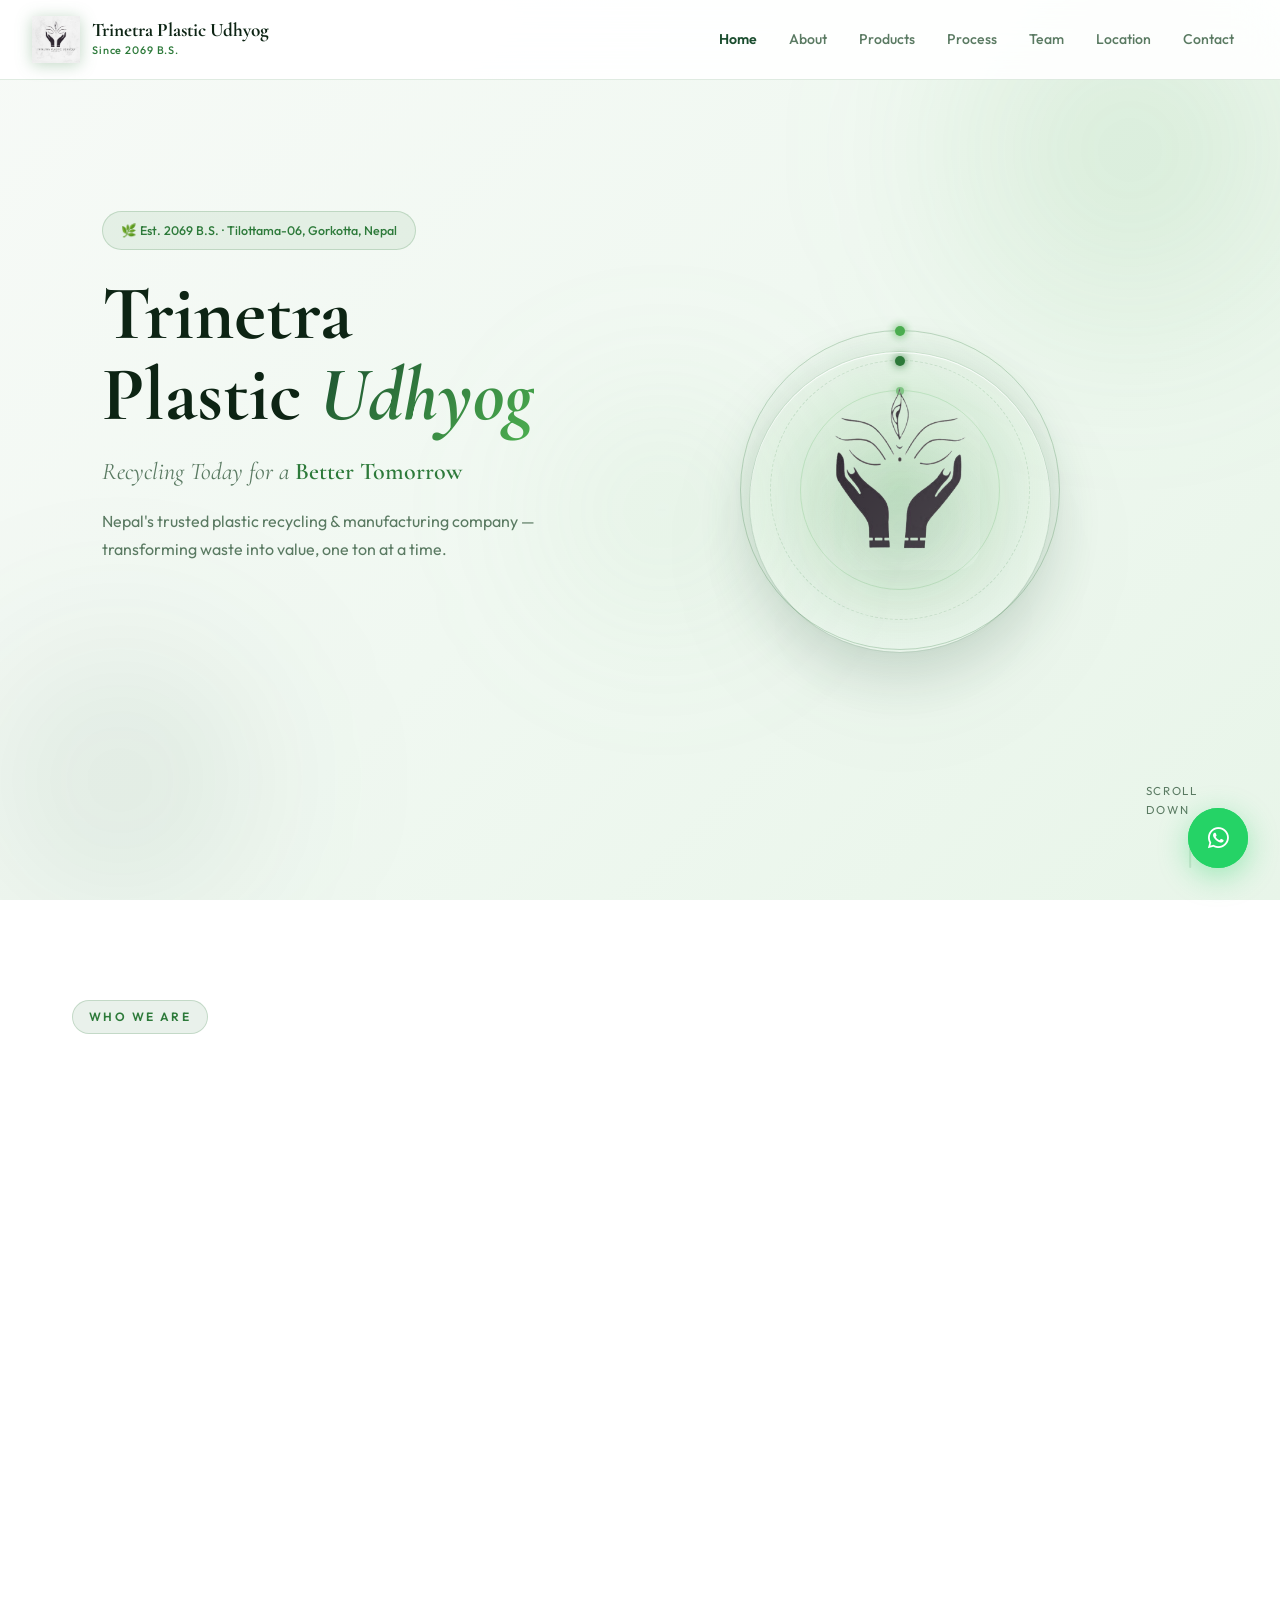
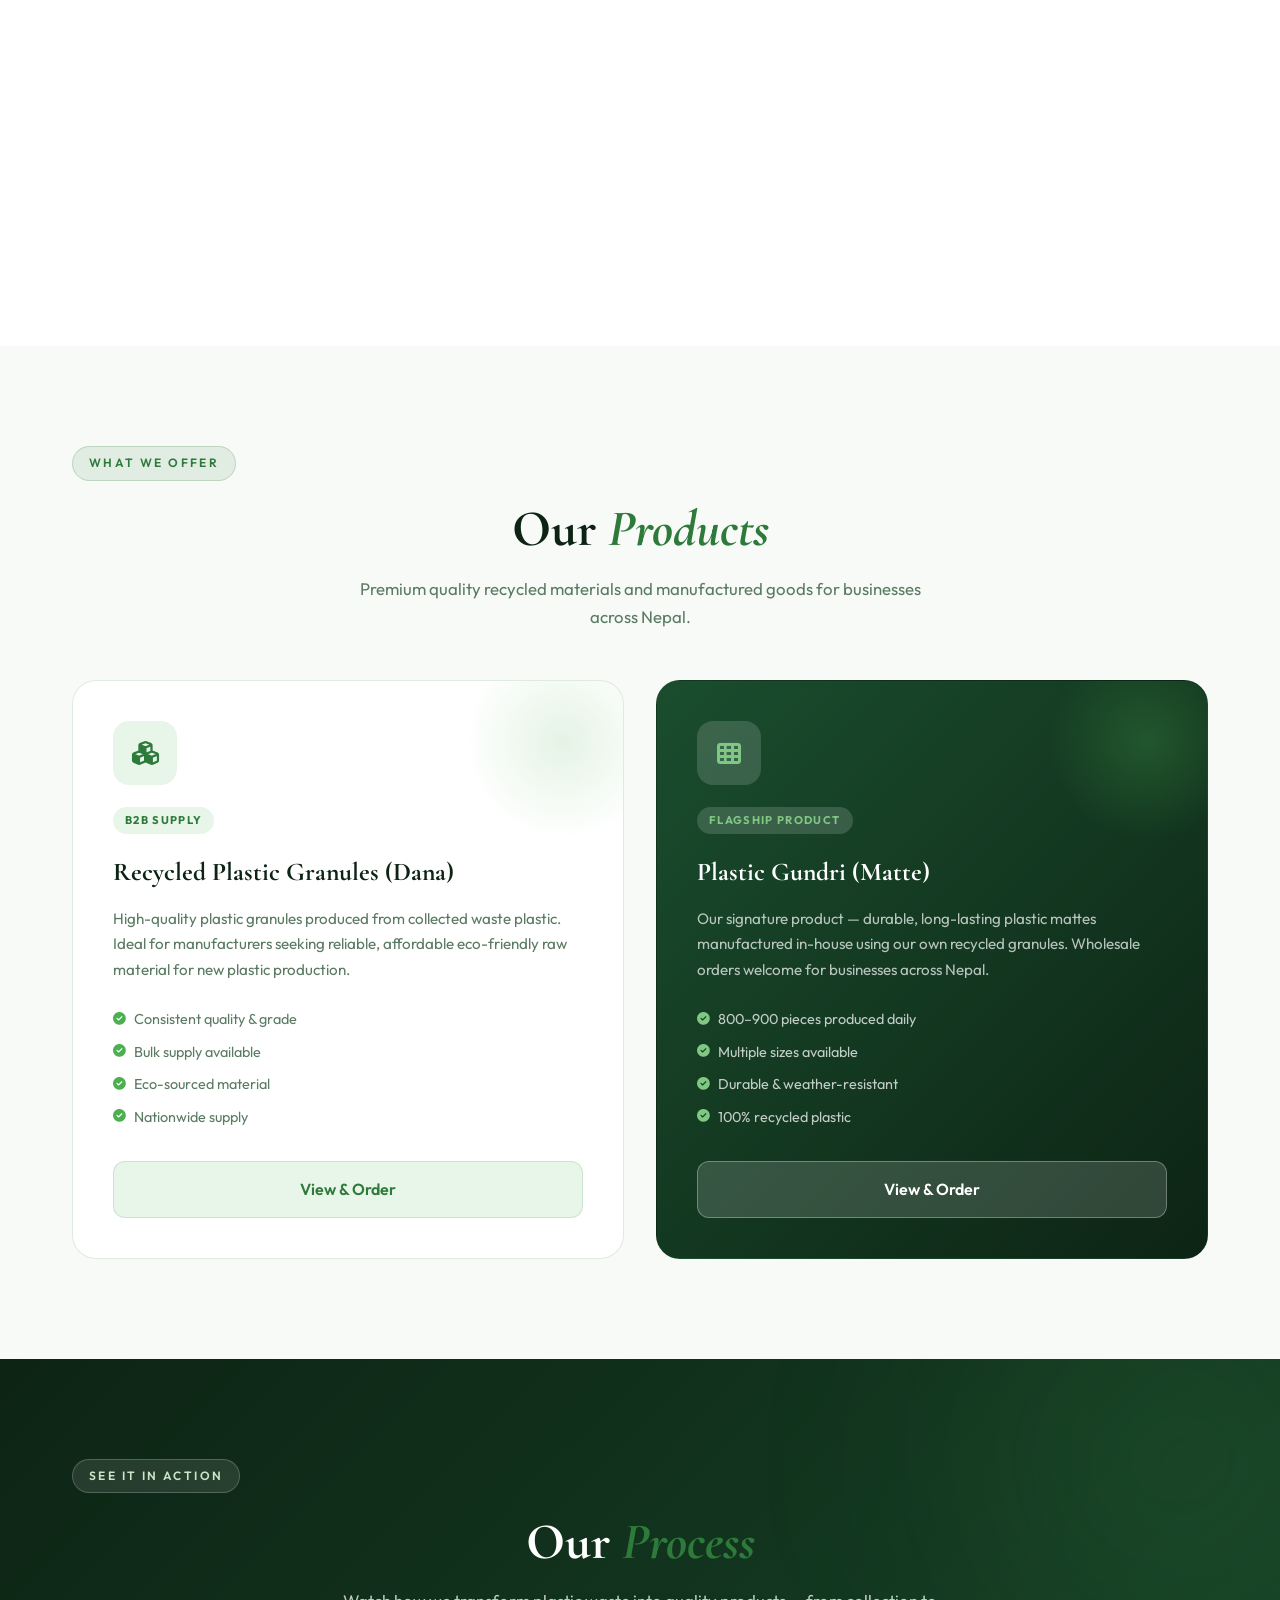
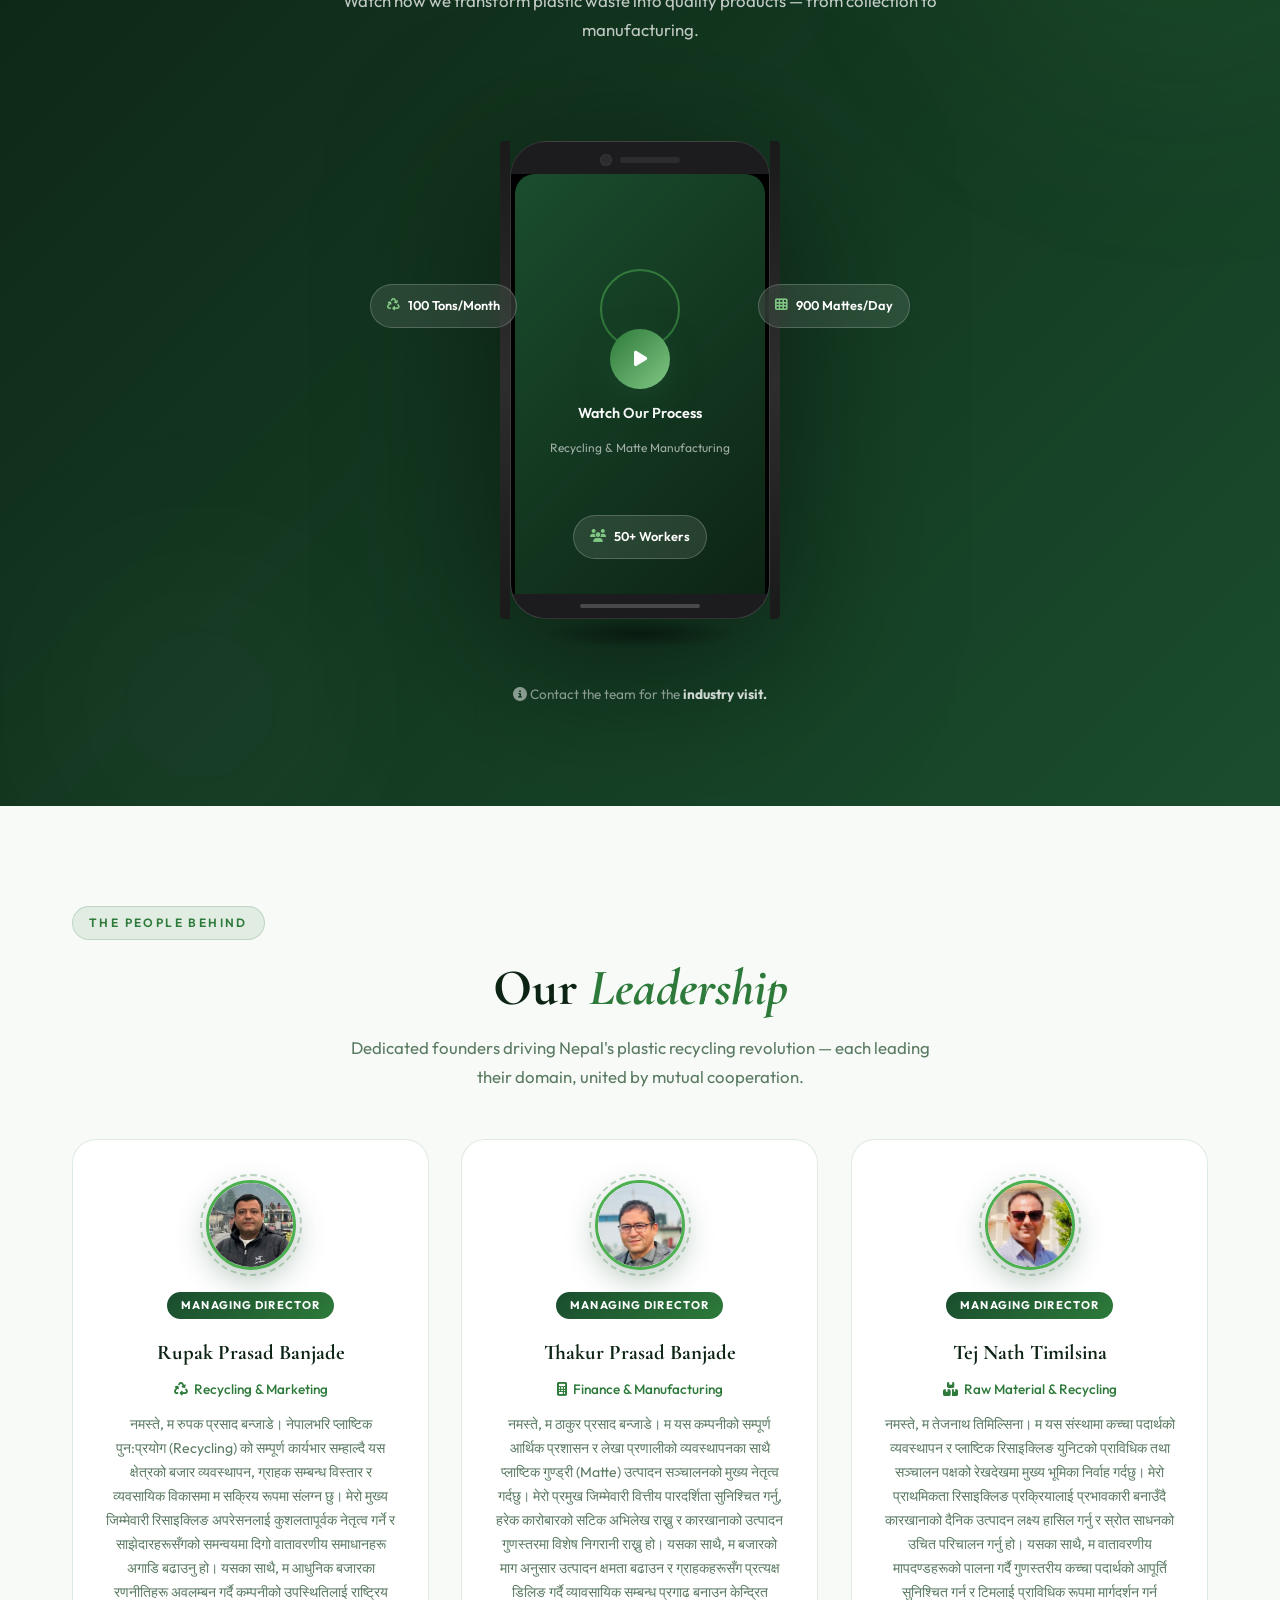
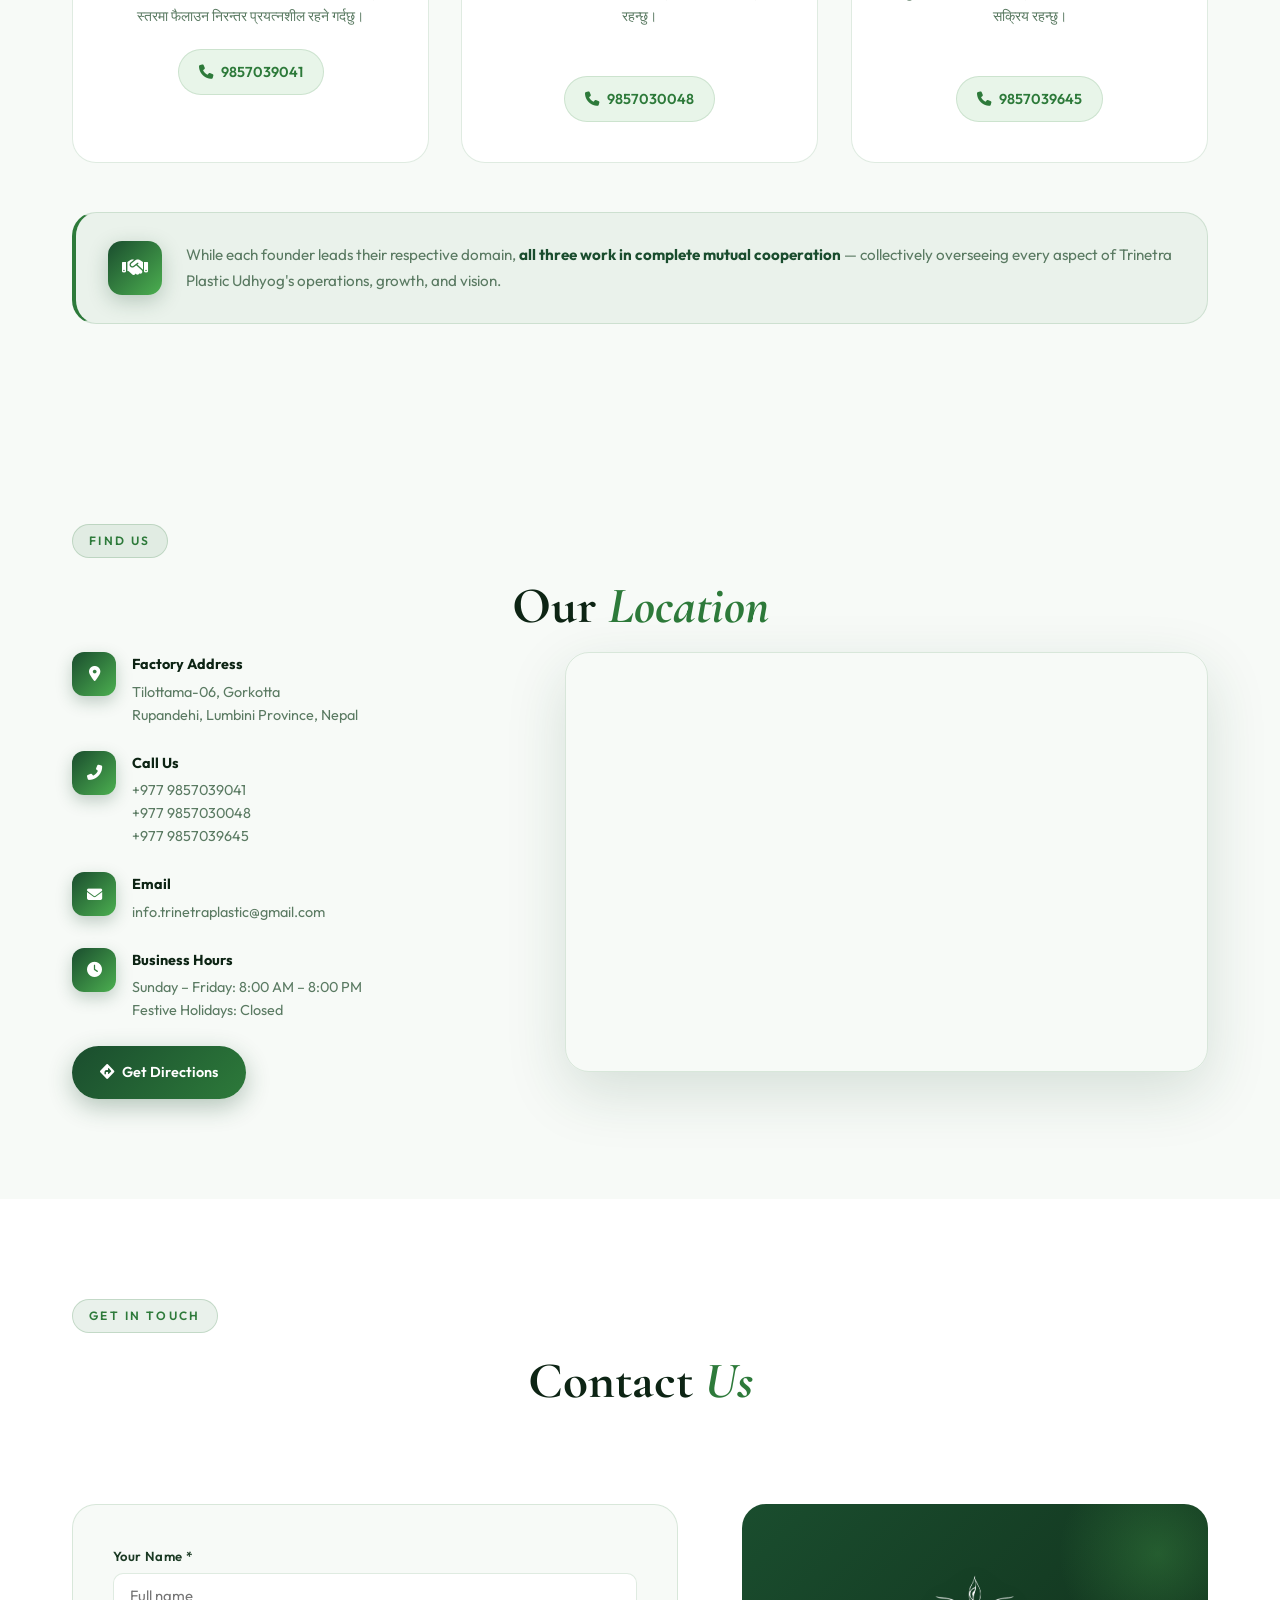
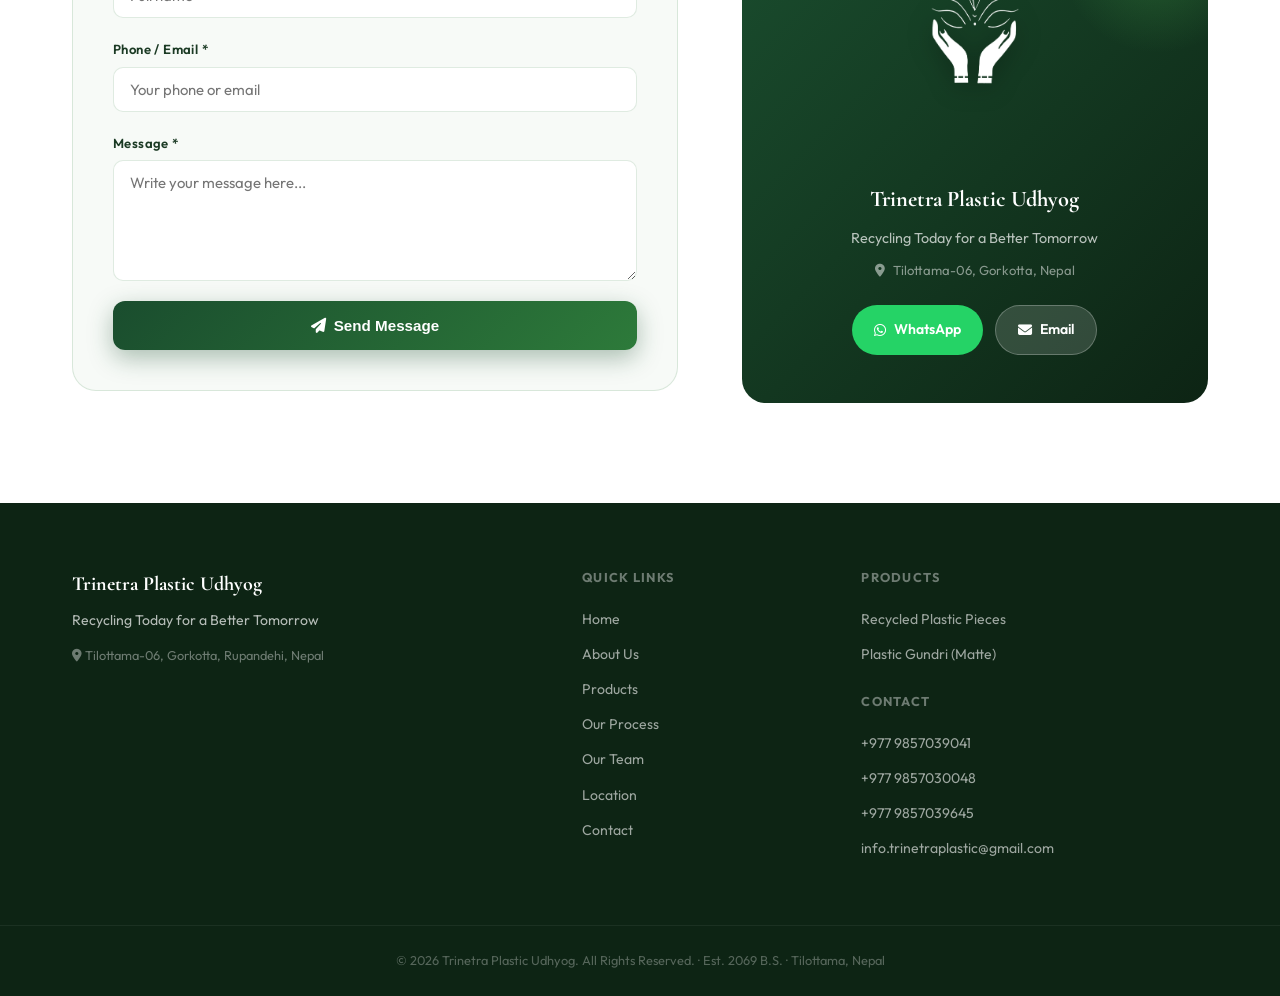
<file: index.html>
<!DOCTYPE html>
<html lang="en">
<head>
 
  <!-- ── CHARSET & VIEWPORT ── -->
  <meta charset="UTF-8"/>
  <meta name="viewport" content="width=device-width, initial-scale=1.0"/>
 
  <!-- ── GOOGLE SITE VERIFICATION ── -->
  <meta name="google-site-verification" content="Ss6K7iHf7vA1fUhamZb9AuPZVUCx7feP2lM04F6WNxs"/>
 
  <!-- ══════════════════════════════════════════════════════════════
       PRIMARY SEO — TITLE & DESCRIPTION
       Targets keywords: #1–5 (brand), #40–46 (industry/category)
  ══════════════════════════════════════════════════════════════ -->
  <title>Trinetra Plastic Udhyog | Plastic Recycling Factory &amp; Matte Manufacturer — Rupandehi, Nepal</title>
  <meta name="description" content="Trinetra Plastic Udhyog — Nepal's leading plastic recycling factory in Tilottama-06, Gorkotta, Rupandehi. We manufacture Plastic Gundri (Matte) 800–900 pcs/day &amp; supply recycled plastic dana/granules (PP, HDPE, PET) in bulk. Custom sizes. Wholesale B2B orders across Nepal. Call: +977-9857039041."/>
 
  <!-- ── EXPANDED KEYWORDS — All 53 keywords embedded ── -->
  <meta name="keywords" content="
    Trinetra Plastic Udhyog, Trinetra Plastic Udhyog Nepal, Trinetra Plastic Rupandehi, Trinetra Plastic Gundri, trinetraplasticudhyog.com.np,
    plastic gundri Nepal, plastic gundri Rupandehi, plastic matte Nepal, plastic matte manufacturer Nepal, plastic gundri wholesale Nepal,
    plastic gundri bulk order Nepal, plastic gundri 4x6 Nepal, plastic gundri 5x7 Nepal, plastic matte manufacturer Rupandehi,
    plastic gundri factory Nepal, buy plastic gundri Nepal, plastic gundri price Nepal, custom plastic matte Nepal,
    recycled plastic gundri Nepal, plastic gundri Tilottama, plastic matte Lumbini,
    plastic dana Nepal, recycled plastic dana Nepal, plastic granules Nepal, recycled plastic granules Nepal,
    plastic dana supplier Rupandehi, plastic dana wholesale Nepal, HDPE granules Nepal, PP granules Nepal,
    recycled plastic raw material Nepal, plastic pieces supplier Nepal, plastic dana bulk supply Nepal,
    plastic recycling factory Rupandehi, plastic factory Tilottama Nepal, plastic udhyog Rupandehi,
    plastic recycling company Lumbini, plastic manufacturer Gorkotta, plastic recycling Butwal Nepal, plastic gundri Bhairahawa,
    plastic recycling factory Nepal, plastic recycling company Nepal, recycled plastic manufacturer Nepal,
    plastic manufacturing Nepal, eco friendly plastic Nepal, plastic waste recycling Nepal, recycling factory Nepal,
    what is plastic gundri Nepal, plastic gundri matte price Nepal, how to order plastic matte Nepal,
    plastic dana supplier outside Rupandehi, custom size plastic matte Nepal,
    plastic recycling company near Rupandehi, plastic granules bulk order Nepal,
    plastic udhyog Nepal, recycled plastic pieces Nepal, plastic recycling Lumbini Province
  "/>
 
  <meta name="author" content="Trinetra Plastic Udhyog"/>
  <meta name="robots" content="index, follow, max-image-preview:large, max-snippet:-1, max-video-preview:-1"/>
  <meta name="googlebot" content="index, follow"/>
  <meta name="bingbot" content="index, follow"/>
  <link rel="canonical" href="https://trinetraplasticudhyog.com.np/"/>
 
  <!-- ── ADDITIONAL SEO SIGNALS ── -->
  <meta name="subject" content="Plastic Recycling and Matte Manufacturing in Nepal"/>
  <meta name="classification" content="Manufacturing, Recycling, Plastic Products"/>
  <meta name="category" content="Plastic Manufacturer, Recycling Factory, Nepal"/>
  <meta name="revisit-after" content="7 days"/>
 
  <!-- ══════════════════════════════════════════════════════════════
       GEO / LOCAL SEO
       Targets keywords: #33–39 (local/geo)
  ══════════════════════════════════════════════════════════════ -->
  <meta name="geo.region" content="NP-LU"/>
  <meta name="geo.placename" content="Tilottama, Rupandehi, Lumbini Province, Nepal"/>
  <meta name="geo.position" content="27.6238;83.4500"/>
  <meta name="ICBM" content="27.6238, 83.4500"/>
  <meta name="language" content="English"/>
  <meta name="coverage" content="Nepal"/>
  <meta name="distribution" content="global"/>
  <meta name="rating" content="general"/>
  <meta name="target" content="all"/>
 
  <!-- ══════════════════════════════════════════════════════════════
       OPEN GRAPH — Facebook / WhatsApp / LinkedIn sharing
  ══════════════════════════════════════════════════════════════ -->
  <meta property="og:type" content="website"/>
  <meta property="og:url" content="https://trinetraplasticudhyog.com.np/"/>
  <meta property="og:site_name" content="Trinetra Plastic Udhyog"/>
  <meta property="og:title" content="Trinetra Plastic Udhyog | Plastic Recycling Factory &amp; Matte Manufacturer — Rupandehi, Nepal"/>
  <meta property="og:description" content="Nepal's leading plastic recycling factory in Rupandehi. We manufacture Plastic Gundri (Matte) &amp; supply recycled plastic dana/granules (PP, HDPE, PET). 100+ tons/month. Custom sizes. Wholesale &amp; bulk B2B orders welcome across Nepal."/>
  <meta property="og:image" content="https://trinetraplasticudhyog.com.np/logo1.png"/>
  <meta property="og:image:width" content="1200"/>
  <meta property="og:image:height" content="630"/>
  <meta property="og:image:alt" content="Trinetra Plastic Udhyog — Plastic Recycling Factory Rupandehi Nepal"/>
  <meta property="og:locale" content="en_NP"/>
  <meta property="og:updated_time" content="2025-05-01T00:00:00+05:45"/>
  <meta property="business:contact_data:street_address" content="Tilottama-06, Gorkotta"/>
  <meta property="business:contact_data:locality" content="Rupandehi"/>
  <meta property="business:contact_data:country_name" content="Nepal"/>
  <meta property="business:contact_data:phone_number" content="+977-9857039041"/>
  <meta property="business:contact_data:email" content="info.trinetraplastic@gmail.com"/>
 
  <!-- ── TWITTER CARD ── -->
  <meta name="twitter:card" content="summary_large_image"/>
  <meta name="twitter:title" content="Trinetra Plastic Udhyog | Plastic Recycling Factory Nepal"/>
  <meta name="twitter:description" content="Nepal's leading plastic recycling factory in Rupandehi. Plastic Gundri (Matte) manufacturer &amp; recycled plastic dana/granules supplier. 100+ tons/month. Wholesale orders welcome."/>
  <meta name="twitter:image" content="https://trinetraplasticudhyog.com.np/logo1.png"/>
  <meta name="twitter:image:alt" content="Trinetra Plastic Udhyog Nepal"/>
 
  <!-- ── FAVICON ── -->
  <link rel="icon" type="image/png" href="logo.png"/>
  <link rel="apple-touch-icon" href="logo.png"/>
 
  <!-- ══════════════════════════════════════════════════════════════
       STRUCTURED DATA 1 — LocalBusiness + Organization + WebSite
       Targets keywords: #1–5 (brand), #33–39 (local/geo), #40–46 (industry)
  ══════════════════════════════════════════════════════════════ -->
  <script type="application/ld+json">
  {
    "@context": "https://schema.org",
    "@graph": [
      {
        "@type": ["LocalBusiness", "ManufacturingBusiness"],
        "@id": "https://trinetraplasticudhyog.com.np/#business",
        "name": "Trinetra Plastic Udhyog",
        "alternateName": [
          "Trinetra Plastic",
          "TrinetraPlastic",
          "Trinetra Recycling",
          "Trinetra Plastic Udhyog Nepal",
          "त्रिनेत्र प्लाष्टिक उद्योग"
        ],
        "description": "Trinetra Plastic Udhyog is Nepal's trusted plastic recycling factory and matte manufacturer in Tilottama-06, Gorkotta, Rupandehi. We collect and process waste plastic from across Nepal, producing recycled plastic granules (dana) in PP, HDPE, and PET grades, and manufacturing Plastic Gundri (Matte) — 800 to 900 pieces per day. Wholesale and bulk B2B orders welcome across Nepal. Custom sizes and colors available.",
        "url": "https://trinetraplasticudhyog.com.np/",
        "logo": {
          "@type": "ImageObject",
          "url": "https://trinetraplasticudhyog.com.np/logo1.png",
          "width": 200,
          "height": 200
        },
        "image": "https://trinetraplasticudhyog.com.np/logo1.png",
        "foundingDate": "2012",
        "slogan": "Recycling Today for a Better Tomorrow",
        "address": {
          "@type": "PostalAddress",
          "streetAddress": "Tilottama-06, Gorkotta",
          "addressLocality": "Tilottama",
          "addressRegion": "Rupandehi",
          "addressCountry": "NP",
          "postalCode": "32900"
        },
        "geo": {
          "@type": "GeoCoordinates",
          "latitude": 27.6238,
          "longitude": 83.4500
        },
        "telephone": [
          "+977-9857039041",
          "+977-9857030048",
          "+977-9857039645"
        ],
        "email": "info.trinetraplastic@gmail.com",
        "contactPoint": [
          {
            "@type": "ContactPoint",
            "telephone": "+977-9857039041",
            "contactType": "sales",
            "areaServed": "NP",
            "availableLanguage": ["Nepali", "English"]
          },
          {
            "@type": "ContactPoint",
            "telephone": "+977-9857039041",
            "contactType": "customer service",
            "areaServed": "NP",
            "availableLanguage": ["Nepali", "English"]
          },
          {
            "@type": "ContactPoint",
            "telephone": "+977-9818129707",
            "contactType": "sales",
            "areaServed": "NP",
            "availableLanguage": ["Nepali"]
          }
        ],
        "openingHoursSpecification": [
          {
            "@type": "OpeningHoursSpecification",
            "dayOfWeek": ["Sunday","Monday","Tuesday","Wednesday","Thursday","Friday"],
            "opens": "08:00",
            "closes": "20:00"
          }
        ],
        "hasMap": "https://maps.app.goo.gl/zPwdGRef8NSDvVY69",
        "sameAs": [
          "https://wa.me/9779818129707"
        ],
        "areaServed": [
          {
            "@type": "Country",
            "name": "Nepal"
          },
          {
            "@type": "AdministrativeArea",
            "name": "Lumbini Province"
          },
          {
            "@type": "City",
            "name": "Rupandehi"
          },
          {
            "@type": "City",
            "name": "Butwal"
          },
          {
            "@type": "City",
            "name": "Bhairahawa"
          }
        ],
        "knowsAbout": [
          "Plastic Recycling",
          "Plastic Gundri",
          "Plastic Matte Manufacturing",
          "Recycled Plastic Granules",
          "Plastic Dana",
          "PP Granules",
          "HDPE Granules",
          "PET Granules",
          "Waste Management Nepal",
          "Eco Friendly Manufacturing",
          "Circular Economy",
          "Bulk Plastic Supply Nepal"
        ],
        "numberOfEmployees": {
          "@type": "QuantitativeValue",
          "minValue": 50
        },
        "hasOfferCatalog": {
          "@type": "OfferCatalog",
          "name": "Trinetra Product Catalog",
          "itemListElement": [
            {
              "@type": "Offer",
              "itemOffered": {
                "@type": "Product",
                "name": "Plastic Gundri (Matte)",
                "url": "https://trinetraplasticudhyog.com.np/products-plastic-matte.html"
              }
            },
            {
              "@type": "Offer",
              "itemOffered": {
                "@type": "Product",
                "name": "Recycled Plastic Dana / Granules",
                "url": "https://trinetraplasticudhyog.com.np/products-plastic-pieces.html"
              }
            }
          ]
        }
      },
      {
        "@type": "Organization",
        "@id": "https://trinetraplasticudhyog.com.np/#organization",
        "name": "Trinetra Plastic Udhyog",
        "url": "https://trinetraplasticudhyog.com.np/",
        "logo": {
          "@type": "ImageObject",
          "url": "https://trinetraplasticudhyog.com.np/logo1.png",
          "width": 200,
          "height": 200
        },
        "founder": [
          {
            "@type": "Person",
            "name": "Rupak Prasad Banjade",
            "jobTitle": "Managing Director",
            "telephone": "+977-9857039041",
            "worksFor": {
              "@type": "Organization",
              "name": "Trinetra Plastic Udhyog"
            }
          },
          {
            "@type": "Person",
            "name": "Thakur Prasad Banjade",
            "jobTitle": "Managing Director",
            "telephone": "+977-9857030048",
            "worksFor": {
              "@type": "Organization",
              "name": "Trinetra Plastic Udhyog"
            }
          },
          {
            "@type": "Person",
            "name": "Tej Nath Timilsina",
            "jobTitle": "Managing Director",
            "telephone": "+977-9857039645",
            "worksFor": {
              "@type": "Organization",
              "name": "Trinetra Plastic Udhyog"
            }
          }
        ],
        "contactPoint": {
          "@type": "ContactPoint",
          "email": "info.trinetraplastic@gmail.com",
          "telephone": "+977-9857039041",
          "contactType": "customer service"
        }
      },
      {
        "@type": "WebSite",
        "@id": "https://trinetraplasticudhyog.com.np/#website",
        "url": "https://trinetraplasticudhyog.com.np/",
        "name": "Trinetra Plastic Udhyog",
        "description": "Official website of Trinetra Plastic Udhyog — Plastic Recycling Factory and Plastic Gundri (Matte) Manufacturer in Rupandehi, Nepal",
        "publisher": {
          "@id": "https://trinetraplasticudhyog.com.np/#organization"
        },
        "potentialAction": {
          "@type": "SearchAction",
          "target": {
            "@type": "EntryPoint",
            "urlTemplate": "https://trinetraplasticudhyog.com.np/?s={search_term_string}"
          },
          "query-input": "required name=search_term_string"
        },
        "inLanguage": "en-NP"
      }
    ]
  }
  </script>
 
  <!-- ══════════════════════════════════════════════════════════════
       STRUCTURED DATA 2 — FAQPage (Rich Results)
       Targets keywords: #47–53 (question/long-tail keywords)
  ══════════════════════════════════════════════════════════════ -->
  <script type="application/ld+json">
  {
    "@context": "https://schema.org",
    "@type": "FAQPage",
    "mainEntity": [
      {
        "@type": "Question",
        "name": "What is Trinetra Plastic Udhyog?",
        "acceptedAnswer": {
          "@type": "Answer",
          "text": "Trinetra Plastic Udhyog is Nepal's leading plastic recycling factory and matte manufacturer, located at Tilottama-06, Gorkotta, Rupandehi. We collect waste plastic from across Nepal, recycle it into granules (plastic dana), and manufacture Plastic Gundri (Matte) — 800 to 900 pieces per day. Established in 2069 B.S. (2012 AD), we employ 50+ workers."
        }
      },
      {
        "@type": "Question",
        "name": "Where is Trinetra Plastic Udhyog located?",
        "acceptedAnswer": {
          "@type": "Answer",
          "text": "We are located at Tilottama-06, Gorkotta, Rupandehi, Lumbini Province, Nepal — near Butwal and Bhairahawa. You can find us on Google Maps at https://maps.app.goo.gl/zPwdGRef8NSDvVY69 or call us at +977-9857039041."
        }
      },
      {
        "@type": "Question",
        "name": "What is Plastic Gundri (Matte) and what sizes are available?",
        "acceptedAnswer": {
          "@type": "Answer",
          "text": "Plastic Gundri (also called Plastic Matte) is a durable, weather-resistant floor mat manufactured from 100% recycled plastic granules. We produce 800–900 pieces per day. Available sizes: Medium (4x6 ft), Large (5x7 ft), and fully custom sizes. Custom thickness and colors are also available on request."
        }
      },
      {
        "@type": "Question",
        "name": "What recycled plastic dana (granules) does Trinetra supply?",
        "acceptedAnswer": {
          "@type": "Answer",
          "text": "Trinetra Plastic Udhyog supplies recycled plastic dana (granules/pieces) in grades PP (Polypropylene), PET, and HDPE. Available colors: dark, red, green, brown, yellow, blue, and mixed. We recycle 100+ tons per month and supply bulk B2B orders across Nepal."
        }
      },
      {
        "@type": "Question",
        "name": "How do I order plastic gundri or plastic dana from Trinetra?",
        "acceptedAnswer": {
          "@type": "Answer",
          "text": "You can place an order by: (1) Filling the online order form at trinetraplasticudhyog.com.np, (2) Calling +977-9857039041 or +977-9857030048, (3) WhatsApp at +977-9818129707. We personally call every customer to confirm and discuss your exact requirements before processing."
        }
      },
      {
        "@type": "Question",
        "name": "Does Trinetra supply plastic gundri or dana outside Rupandehi?",
        "acceptedAnswer": {
          "@type": "Answer",
          "text": "Yes, Trinetra Plastic Udhyog supplies Plastic Gundri (Matte) and recycled plastic dana (granules) nationwide across Nepal — including Kathmandu, Pokhara, Butwal, Bhairahawa, and all districts. Contact us at +977-9857039041 to arrange delivery to your location."
        }
      },
      {
        "@type": "Question",
        "name": "What is the price of plastic gundri matte in Nepal?",
        "acceptedAnswer": {
          "@type": "Answer",
          "text": "The price of Plastic Gundri (Matte) depends on size, quantity, and customization. We offer wholesale and bulk pricing for businesses. Contact Trinetra Plastic Udhyog at +977-9857039041 or WhatsApp +977-9818129707 to get the current price for your required quantity."
        }
      },
      {
        "@type": "Question",
        "name": "Can I get a custom size plastic matte from Trinetra?",
        "acceptedAnswer": {
          "@type": "Answer",
          "text": "Yes. We manufacture custom size Plastic Gundri (Matte) as per your exact specifications — any size, thickness, and color. Mention your requirements in the order form or call us at +977-9857039041 to discuss your custom order."
        }
      },
      {
        "@type": "Question",
        "name": "How much plastic does Trinetra Plastic Udhyog recycle per month?",
        "acceptedAnswer": {
          "@type": "Answer",
          "text": "Trinetra Plastic Udhyog recycles over 100 tons of plastic waste every month at our factory in Rupandehi, Nepal, with 50+ dedicated workers. We also recycle the waste generated from our own manufacturing process, making it a true zero-waste circular operation."
        }
      }
    ]
  }
  </script>
 
  <!-- ══════════════════════════════════════════════════════════════
       STRUCTURED DATA 3 — BreadcrumbList
  ══════════════════════════════════════════════════════════════ -->
  <script type="application/ld+json">
  {
    "@context": "https://schema.org",
    "@type": "BreadcrumbList",
    "itemListElement": [
      {
        "@type": "ListItem",
        "position": 1,
        "name": "Home — Trinetra Plastic Udhyog",
        "item": "https://trinetraplasticudhyog.com.np/"
      }
    ]
  }
  </script>
 
  <!-- ── FONTS, ICONS, STYLESHEETS ── -->
  <link rel="icon" type="image/png" href="logo.png"/>
  <link rel="stylesheet" href="style.css"/>
  <link href="https://fonts.googleapis.com/css2?family=Cormorant+Garamond:ital,wght@0,400;0,600;0,700;1,400;1,600&family=Outfit:wght@300;400;500;600;700&display=swap" rel="stylesheet"/>
  <link rel="stylesheet" href="https://cdnjs.cloudflare.com/ajax/libs/font-awesome/6.5.0/css/all.min.css"/>
 
</head>
<body>

  

  <!-- PRELOADER -->
<div id="preloader">
  <div class="pre-scanlines"></div>
  <div class="pre-scene">

    <div class="pre-logo-stage">
      <div class="pre-glow-ring"></div>
      <div class="pre-glow-ring-2"></div>

      <!-- Full glowing logo -->
      <div class="pre-logo-full">
        <img src="logo1.png" alt="Trinetra Logo"/>
      </div>
    </div>

    <!-- Company name -->
    <div class="pre-name-wrap">
      <span class="pre-name-main">Trinetra Plastic Udhyog</span>
      <span class="pre-name-sub">Est. 2069 B.S. · Nepal</span>
      <span class="pre-tagline">Recycling Today for a Better Tomorrow</span>
    </div>

   

  </div>
</div>
  <!-- NAVBAR -->
  <nav id="navbar">
    <div class="nav-inner">
      <a href="#home" class="nav-brand">
        <img src="logo.png" alt="Logo" class="nav-logo"/>
        <div class="nav-brand-text">
          <span class="nav-name">Trinetra Plastic Udhyog</span>
          <span class="nav-since">Since 2069 B.S.</span>
        </div>
      </a>
      <ul class="nav-links" id="navLinks">
        <li><a href="#home"          class="nav-link">Home</a></li>
        <li><a href="#about"         class="nav-link">About</a></li>
        <li><a href="#products"      class="nav-link">Products</a></li>
        <li><a href="#video-section" class="nav-link">Process</a></li>
        <li><a href="#team"          class="nav-link">Team</a></li>
        <li><a href="#location"      class="nav-link">Location</a></li>
        <li><a href="#contact"       class="nav-link">Contact</a></li>
      </ul>
      <button class="hamburger" id="hamburger" aria-label="Toggle menu">
        <span></span><span></span><span></span>
      </button>
    </div>
  </nav>

  <!-- HERO -->
  <section id="home" class="hero">
    <div class="hero-bg">
      <div class="orb orb1"></div>
      <div class="orb orb2"></div>
      <div class="orb orb3"></div>
      <canvas id="particleCanvas"></canvas>
    </div>
    <div class="hero-content">
      <div class="hero-badge reveal-up">🌿 Est. 2069 B.S. · Tilottama-06, Gorkotta, Nepal</div>
      <h1 class="hero-title reveal-up">
        <span>Trinetra</span>
        <span>Plastic <em>Udhyog</em></span>
      </h1>
      <p class="hero-tagline reveal-up">Recycling Today for a <span class="hl">Better Tomorrow</span></p>
      <p class="hero-sub reveal-up">Nepal's trusted plastic recycling &amp; manufacturing company — transforming waste into value, one ton at a time.</p>
      <div class="hero-stats reveal-up">
        <div class="stat-chip">
          <i class="fas fa-recycle"></i>
          <div>
            <strong><span class="counter" data-target="100">0</span>+</strong>
            <small>Tons/Month</small>
          </div>
        </div>
        <div class="stat-chip">
          <i class="fas fa-th"></i>
          <div>
            <strong><span class="counter" data-target="900">0</span>+</strong>
            <small>Mattes/Day</small>
          </div>
        </div>
        <div class="stat-chip">
          <i class="fas fa-users"></i>
          <div>
            <strong><span class="counter" data-target="50">0</span>+</strong>
            <small>Workers</small>
          </div>
        </div>
      </div>
      <div class="hero-btns reveal-up">
        <a href="#products" class="btn-primary">Place an Order</a>
        <a href="#about" class="btn-ghost">Learn More <i class="fas fa-arrow-right"></i></a>
      </div>
    </div>
    <div class="hero-visual">
      <div class="logo-3d-scene">
        <div class="logo-glow"></div>
        <div class="ring r1"></div>
        <div class="ring r2"></div>
        <div class="ring r3"></div>
        <div class="logo-float">
          <img src="logo1.png" alt="Trinetra Logo"/>
        </div>
      </div>
    </div>
    <div class="scroll-indicator">
      <span>Scroll Down</span>
      <div class="scroll-bar"></div>
    </div>
  </section>

  <!-- ABOUT -->
  <section id="about" class="about section-pad">
    <div class="container">
      <div class="section-tag reveal-up">Who We Are</div>
      <div class="about-grid">
        <div class="about-left reveal-left">
          <h2 class="section-title">Turning Waste into <em>Wealth</em> Since 2069 B.S.</h2>
          <p class="about-p">Trinetra Plastic Udhyog is a pioneering plastic recycling and matte manufacturing company based in Tilottama-06, Gorkotta, Rupandehi. We collect and process waste plastic materials from across Nepal, converting them into high-quality recycled plastic granules sold to manufacturers.</p>
          <p class="about-p">What makes us unique is our complete circular model — our recycled granules serve as raw materials for our in-house production of <strong>Plastic Gundri (Mattes)</strong>, creating a truly eco-friendly full-cycle operation.What may surprise you is that we even recycle the waste materials generated during our own recycling and Gundri manufacturing process — leaving virtually nothing behind.</p>
          <p class="about-p">With over a decade of trusted presence in the market, we are on a mission to make Trinetra a nationally recognized brand. Because the more waste you discard, the stronger and bigger we grow — turning every piece of plastic into a step toward a cleaner Nepal.</p>
          <div class="value-cards">
            <div class="value-card tilt-card">
              <i class="fas fa-leaf"></i>
              <h4>Eco Mission</h4>
              <p>Reducing plastic pollution across Nepal through responsible recycling.</p>
            </div>
            <div class="value-card tilt-card">
              <i class="fas fa-sync-alt"></i>
              <h4>Full Cycle</h4>
              <p>From waste collection to finished product — all under one roof.</p>
            </div>
            <div class="value-card tilt-card">
              <i class="fas fa-handshake"></i>
              <h4>B2B Trusted</h4>
              <p>Reliable recycled materials for manufacturers nationwide.</p>
            </div>
          </div>
        </div>
        <div class="about-right reveal-right">
          <div class="cycle-wrap">
            <div class="cycle-logo">
              <img src="logo.png" alt="Logo"/>
            </div>
            <div class="cycle-items">
              <div class="cycle-item ci1">
                <div class="ci-icon"><i class="fas fa-truck"></i></div>
                <span>Collection</span>
              </div>
              <div class="cycle-item ci2">
                <div class="ci-icon"><i class="fas fa-recycle"></i></div>
                <span>Recycling</span>
              </div>
              <div class="cycle-item ci3">
                <div class="ci-icon"><i class="fas fa-cubes"></i></div>
                <span>Granules</span>
              </div>
              <div class="cycle-item ci4">
                <div class="ci-icon"><i class="fas fa-th"></i></div>
                <span>Manufacturing</span>
              </div>
            </div>
            <svg class="cycle-ring" viewBox="0 0 320 320">
              <circle cx="160" cy="160" r="130" fill="none" stroke="rgba(45,122,58,0.15)" stroke-width="2" stroke-dasharray="10 6"/>
              <circle cx="160" cy="160" r="130" fill="none" stroke="rgba(45,122,58,0.4)" stroke-width="1.5" stroke-dasharray="4 300" id="cycleProgress"/>
            </svg>
          </div>
        </div>
      </div>
    </div>
  </section>

  <!-- PRODUCTS -->
  <section id="products" class="products section-pad">
    <div class="container">
      <div class="section-tag reveal-up">What We Offer</div>
      <h2 class="section-title centered reveal-up">Our <em>Products</em></h2>
      <p class="section-sub reveal-up">Premium quality recycled materials and manufactured goods for businesses across Nepal.</p>
      <div class="products-grid">
        <div class="product-card tilt-card reveal-up">
          <div class="pc-glow"></div>
          <div class="pc-icon"><i class="fas fa-cubes"></i></div>
          <div class="pc-tag">B2B Supply</div>
          <h3>Recycled Plastic Granules (Dana)</h3>
          <p>High-quality plastic granules produced from collected waste plastic. Ideal for manufacturers seeking reliable, affordable eco-friendly raw material for new plastic production.</p>
          <ul class="pc-features">
            <li><i class="fas fa-check-circle"></i> Consistent quality &amp; grade</li>
            <li><i class="fas fa-check-circle"></i> Bulk supply available</li>
            <li><i class="fas fa-check-circle"></i> Eco-sourced material</li>
            <li><i class="fas fa-check-circle"></i> Nationwide supply</li>
          </ul>
          <!-- First card button -->
          <a href="products-plastic-pieces.html" class="pc-btn">View & Order</a>

          
        </div>
        <div class="product-card featured tilt-card reveal-up">
          <div class="pc-glow featured-glow"></div>
          <div class="pc-icon featured-icon"><i class="fas fa-th"></i></div>
          <div class="pc-tag flagship-tag">Flagship Product</div>
          <h3>Plastic Gundri (Matte)</h3>
          <p>Our signature product — durable, long-lasting plastic mattes manufactured in-house using our own recycled granules. Wholesale orders welcome for businesses across Nepal.</p>
          <ul class="pc-features">
            <li><i class="fas fa-check-circle"></i> 800–900 pieces produced daily</li>
            <li><i class="fas fa-check-circle"></i> Multiple sizes available</li>
            <li><i class="fas fa-check-circle"></i> Durable &amp; weather-resistant</li>
            <li><i class="fas fa-check-circle"></i> 100% recycled plastic</li>
          </ul>
          <!-- Second card button -->
          <a href="products-plastic-matte.html" class="pc-btn pc-btn-featured">View & Order</a>
        </div>
      </div>
    </div>
  </section>

  <!-- VIDEO / PROCESS -->
  <section id="video-section" class="video-section section-pad">
    <div class="vs-bg">
      <div class="vs-orb vs-orb1"></div>
      <div class="vs-orb vs-orb2"></div>
    </div>
    <div class="container">
      <div class="section-tag light reveal-up">See It In Action</div>
      <h2 class="section-title centered light reveal-up">Our <em>Process</em></h2>
      <p class="section-sub light reveal-up">Watch how we transform plastic waste into quality products — from collection to manufacturing.</p>
      <div class="phone-scene-wrap reveal-up">
        <div class="phone-scene">
          <div class="phone-shadow-el"></div>
          <div class="phone-device">
            <div class="phone-side left-side"></div>
            <div class="phone-body-3d">
              <div class="phone-notch-area">
                <div class="phone-cam"></div>
                <div class="phone-speaker"></div>
              </div>
              <div class="phone-screen-area">
                <div class="phone-video-wrap" id="phoneVideoWrap">
                  <div class="play-gate" id="playGate">
                    <div class="play-rings">
                      <div class="pr pr1"></div>
                      <div class="pr pr2"></div>
                    </div>
                    <button class="play-btn-3d" id="playBtn3d">
                      <i class="fas fa-play"></i>
                    </button>
                    <p>Watch Our Process</p>
                    <small>Recycling &amp; Matte Manufacturing</small>
                  </div>
                  <video class="process-vd"
                   id="processVideo"
                   src="process.mp4"
                   controls
                   playsinline
                   preload="none">
                  </video>
                </div>
              </div>
              <div class="phone-home-indicator"></div>
            </div>
            <div class="phone-side right-side"></div>
          </div>
          <div class="float-chip chip-left">
            <i class="fas fa-recycle"></i>
            <span>100 Tons/Month</span>
          </div>
          <div class="float-chip chip-right">
            <i class="fas fa-th"></i>
            <span>900 Mattes/Day</span>
          </div>
          <div class="float-chip chip-bottom">
            <i class="fas fa-users"></i>
            <span>50+ Workers</span>
          </div>
        </div>
      </div>
      <p class="video-note reveal-up">
        <i class="fas fa-info-circle"></i>
        Contact the team for the <strong>industry visit.</strong>
      </p>
    </div>
  </section>

  <!-- TEAM -->
  <section id="team" class="team section-pad">
    <div class="container">
      <div class="section-tag reveal-up">The People Behind</div>
      <h2 class="section-title centered reveal-up">Our <em>Leadership</em></h2>
      <p class="section-sub reveal-up">Dedicated founders driving Nepal's plastic recycling revolution — each leading their domain, united by mutual cooperation.</p>
      <div class="team-grid">

        <!-- FOUNDER -->
        <div class="team-card tilt-card reveal-up">
          <div class="tc-avatar">
            <div class="tc-ring"></div>
            <div class="tc-photo">
              <img src="rpb.png" alt="Rupak Prasad Banjade"/>
            </div>
          </div>
          <div class="tc-badge founder-badge">Managing Director</div>
          <h3>Rupak Prasad Banjade</h3>
          <p class="tc-role"><i class="fas fa-recycle"></i> Recycling &amp; Marketing</p>
          <p class="tc-desc">नमस्ते, म रुपक प्रसाद बन्जाडे। नेपालभरि प्लाष्टिक पुन:प्रयोग (Recycling) को सम्पूर्ण कार्यभार सम्हाल्दै यस क्षेत्रको बजार व्यवस्थापन, ग्राहक सम्बन्ध विस्तार र व्यवसायिक विकासमा म सक्रिय रूपमा संलग्न छु। मेरो मुख्य जिम्मेवारी रिसाइक्लिङ अपरेसनलाई कुशलतापूर्वक नेतृत्व गर्ने र साझेदारहरूसँगको समन्वयमा दिगो वातावरणीय समाधानहरू अगाडि बढाउनु हो। यसका साथै, म आधुनिक बजारका रणनीतिहरू अवलम्बन गर्दै कम्पनीको उपस्थितिलाई राष्ट्रिय स्तरमा फैलाउन निरन्तर प्रयत्नशील रहने गर्दछु।</p>
          
          <a href="tel:9857039041" class="tc-contact">
            <i class="fas fa-phone"></i> 9857039041
          </a>
        </div>

        <!-- CO-FOUNDER 1 -->
        <div class="team-card tilt-card reveal-up">
          <div class="tc-avatar">
            <div class="tc-ring"></div>
            <div class="tc-photo">
              <img src="tpb.png" alt="Thakur Prasad Banjade"/>
            </div>
          </div>
          <div class="tc-badge co-badge">Managing Director</div>
          <h3>Thakur Prasad Banjade</h3>
          <p class="tc-role"><i class="fas fa-calculator"></i> Finance &amp; Manufacturing</p>
          <p class="tc-desc">नमस्ते, म ठाकुर प्रसाद बन्जाडे। म यस कम्पनीको सम्पूर्ण आर्थिक प्रशासन र लेखा प्रणालीको व्यवस्थापनका साथै प्लाष्टिक गुण्ड्री (Matte) उत्पादन सञ्चालनको मुख्य नेतृत्व गर्दछु। मेरो प्रमुख जिम्मेवारी वित्तीय पारदर्शिता सुनिश्चित गर्नु, हरेक कारोबारको सटिक अभिलेख राख्नु र कारखानाको उत्पादन गुणस्तरमा विशेष निगरानी राख्नु हो। यसका साथै, म बजारको माग अनुसार उत्पादन क्षमता बढाउन र ग्राहकहरूसँग प्रत्यक्ष डिलिङ गर्दै व्यावसायिक सम्बन्ध प्रगाढ बनाउन केन्द्रित रहन्छु। </p><br>
          
          <a href="tel:9857030048" class="tc-contact">
            <i class="fas fa-phone"></i> 9857030048
          </a>
        </div>

        <!-- CO-FOUNDER 2 -->
        <div class="team-card tilt-card reveal-up">
          <div class="tc-avatar">
            <div class="tc-ring"></div>
            <div class="tc-photo">
              <img src="tnt.png" alt="Tej Nath Timilsina"/>
            </div>
          </div>
          <div class="tc-badge co-badge">Managing Director</div>
          <h3>Tej Nath Timilsina</h3>
          <p class="tc-role"><i class="fas fa-boxes"></i> Raw Material &amp; Recycling</p>
          <p class="tc-desc">नमस्ते, म तेजनाथ तिमिल्सिना। म यस संस्थामा कच्चा पदार्थको व्यवस्थापन र प्लाष्टिक रिसाइक्लिङ युनिटको प्राविधिक तथा सञ्चालन पक्षको रेखदेखमा मुख्य भूमिका निर्वाह गर्दछु। मेरो प्राथमिकता रिसाइक्लिङ प्रक्रियालाई प्रभावकारी बनाउँदै कारखानाको दैनिक उत्पादन लक्ष्य हासिल गर्नु र स्रोत साधनको उचित परिचालन गर्नु हो। यसका साथै, म वातावरणीय मापदण्डहरूको पालना गर्दै गुणस्तरीय कच्चा पदार्थको आपूर्ति सुनिश्चित गर्न र टिमलाई प्राविधिक रूपमा मार्गदर्शन गर्न सक्रिय रहन्छु।</p><br>
          
          <a href="tel:9857039645" class="tc-contact ">
            <i class="fas fa-phone"></i> 9857039645
          </a>
        </div>

      </div>

      <!-- MUTUAL COOPERATION NOTE -->
      <div class="team-mutual-note reveal-up">
        <div class="tmn-icon"><i class="fas fa-handshake"></i></div>
        <p>While each founder leads their respective domain, <strong>all three work in complete mutual cooperation</strong> — collectively overseeing every aspect of Trinetra Plastic Udhyog's operations, growth, and vision.</p>
      </div>

    </div>
  </section>

  <!-- ORDER
  <section id="order" class="order section-pad">
    <div class="container">
      <div class="section-tag reveal-up">Business Orders Only</div>
      <h2 class="section-title centered reveal-up">Place an <em>Order</em></h2>
      <p class="section-sub reveal-up">Submit your order request below. We'll personally call you to confirm every order before processing.</p>
      <div class="order-layout">
        <div class="order-steps-panel reveal-left">
          <h3>How It Works</h3>
          <div class="os-list">
            <div class="os-item">
              <div class="os-num">01</div>
              <div class="os-text">
                <h4>Submit Your Order</h4>
                <p>Fill the form with your business and product requirements.</p>
              </div>
            </div>
            <div class="os-item">
              <div class="os-num">02</div>
              <div class="os-text">
                <h4>Email Received</h4>
                <p>Your request is sent directly to our team email.</p>
              </div>
            </div>
            <div class="os-item">
              <div class="os-num">03</div>
              <div class="os-text">
                <h4>Personal Call</h4>
                <p>We call you personally to confirm and finalize details.</p>
              </div>
            </div>
            <div class="os-item">
              <div class="os-num">04</div>
              <div class="os-text">
                <h4>Delivery Arranged</h4>
                <p>Supply and delivery arranged as per your needs.</p>
              </div>
            </div>
          </div>
          <div class="os-note">
            <i class="fas fa-shield-alt"></i>
            <span>For registered businesses only. Personal confirmation required before processing.</span>
          </div>
        </div>
        <div class="order-form-panel reveal-right">
          <form id="orderForm" class="the-form">
            <div class="form-row">
              <div class="form-group">
                <label>Business Name *</label>
                <input type="text" name="business_name" placeholder="Your company name" required/>
              </div>
              <div class="form-group">
                <label>Contact Person *</label>
                <input type="text" name="contact_person" placeholder="Your full name" required/>
              </div>
            </div>
            <div class="form-row">
              <div class="form-group">
                <label>Phone Number *</label>
                <input type="tel" name="phone" placeholder="98XXXXXXXX" required/>
              </div>
              <div class="form-group">
                <label>Email Address</label>
                <input type="email" name="email" placeholder="your@email.com"/>
              </div>
            </div>
            <div class="form-group">
              <label>Product Required *</label>
              <select name="product" required>
                <option value="">-- Select Product --</option>
                <option>Recycled Plastic Granules</option>
                <option>Plastic Gundri (Matte)</option>
                <option>Both Products</option>
              </select>
            </div>
            <div class="form-row">
              <div class="form-group">
                <label>Quantity Required *</label>
                <input type="text" name="quantity" placeholder="e.g. 500kg / 200 pieces" required/>
              </div>
              <div class="form-group">
                <label>Delivery Location *</label>
                <input type="text" name="location" placeholder="City / District" required/>
              </div>
            </div>
            <div class="form-group">
              <label>Additional Notes</label>
              <textarea name="message" rows="3" placeholder="Specific sizes, grades, or any other requirements..."></textarea>
            </div>
            <button type="submit" class="btn-primary full-btn" id="orderSubmitBtn">
              <i class="fas fa-paper-plane"></i> Submit Order Request
            </button>
            <div id="orderMsg" class="form-msg"></div>
          </form>
        </div>
      </div>
    </div>
  </section> -->

  <!-- LOCATION -->
  <section id="location" class="location section-pad">
    <div class="container">
      <div class="section-tag reveal-up">Find Us</div>
      <h2 class="section-title centered reveal-up">Our <em>Location</em></h2>
      <div class="location-layout">
        <div class="loc-details reveal-left">
          <div class="loc-item">
            <div class="loc-icon-wrap"><i class="fas fa-map-marker-alt"></i></div>
            <div>
              <h4>Factory Address</h4>
              <p>Tilottama-06, Gorkotta<br/>Rupandehi, Lumbini Province, Nepal</p>
            </div>
          </div>
          <div class="loc-item">
            <div class="loc-icon-wrap"><i class="fas fa-phone-alt"></i></div>
            <div>
              <h4>Call Us</h4>
              <p>
                <a href="tel:9857039041">+977 9857039041</a><br/>
                <a href="tel:9857030048">+977 9857030048</a><br>
                <a href="tel:9857039645">+977 9857039645</a>
              </p>
            </div>
          </div>
          <div class="loc-item">
            <div class="loc-icon-wrap"><i class="fas fa-envelope"></i></div>
            <div>
              <h4>Email</h4>
              <p><a href="mailto:info.trinetraplastic@gmail.com">info.trinetraplastic@gmail.com</a></p>
            </div>
          </div>
          <div class="loc-item">
            <div class="loc-icon-wrap"><i class="fas fa-clock"></i></div>
            <div>
              <h4>Business Hours</h4>
              <p>Sunday – Friday: 8:00 AM – 8:00 PM<br/>Festive Holidays: Closed</p>
            </div>
          </div>
          <a href="https://maps.app.goo.gl/zPwdGRef8NSDvVY69" target="_blank" class="maps-btn">
            <i class="fas fa-directions"></i> Get Directions
          </a>
        </div>
        <div class="map-container reveal-right">
          <div class="map-frame">
            <iframe
              src="https://www.google.com/maps/embed?pb=!1m18!1m12!1m3!1d11193.808962634117!2d83.43617126443205!3d27.623843736488954!2m3!1f0!2f0!3f0!3m2!1i1024!2i768!4f13.1!3m3!1m2!1s0x399685f404a2c82b%3A0x370921c4b07cf876!2sTrinetra%20Plastic%20Udhyog!5e0!3m2!1sen!2snp!4v1778517780002!5m2!1sen!2snp"
              width="600" height="450" style="border:0;" allowfullscreen="" loading="lazy"
              referrerpolicy="no-referrer-when-downgrade">
            </iframe>
          </div>
        </div>
      </div>
    </div>
  </section>

  <!-- CONTACT -->
  <section id="contact" class="contact section-pad">
    <div class="container">
      <div class="section-tag reveal-up">Get In Touch</div>
      <h2 class="section-title centered reveal-up">Contact <em>Us</em></h2>
      <p class="section-sub reveal-up">Have a question or want to partner with us? We'd love to hear from you.</p>
      <div class="contact-layout">
        <div class="contact-form-panel reveal-left">
          <form id="contactForm" class="the-form">
            <div class="form-group">
              <label>Your Name *</label>
              <input type="text" name="name" placeholder="Full name" required/>
            </div>
            <div class="form-group">
              <label>Phone / Email *</label>
              <input type="text" name="contact" placeholder="Your phone or email" required/>
            </div>
            <div class="form-group">
              <label>Message *</label>
              <textarea name="message" rows="5" placeholder="Write your message here..." required></textarea>
            </div>
            <button type="submit" class="btn-primary full-btn">
              <i class="fas fa-paper-plane"></i> Send Message
            </button>
            <div id="contactMsg" class="form-msg"></div>
          </form>
        </div>
        <div class="contact-right-panel reveal-right">
          <div class="contact-logo-card">
            <div class="clc-glow"></div>
            <img src="logo1.png" alt="Logo" class="clc-logo"/>
            <h3>Trinetra Plastic Udhyog</h3>
            <p>Recycling Today for a Better Tomorrow</p>
            <p class="clc-addr"><i class="fas fa-map-marker-alt"></i> Tilottama-06, Gorkotta, Nepal</p>
            <div class="clc-actions">
              <a href="https://wa.me/9779818129707" target="_blank" class="clc-btn wa-btn">
                <i class="fab fa-whatsapp"></i> WhatsApp
              </a>
              <a href="mailto:info.trinetraplastic@gmail.com" class="clc-btn mail-btn">
                <i class="fas fa-envelope"></i> Email
              </a>
            </div>
          </div>
        </div>
      </div>
    </div>
  </section>

  <!-- FOOTER -->
  <footer class="footer">
    <div class="container footer-inner">
      <div class="footer-col brand-col">
        
        <h3>Trinetra Plastic Udhyog</h3>
        <p>Recycling Today for a Better Tomorrow</p>
        <p class="footer-addr"><i class="fas fa-map-marker-alt"></i> Tilottama-06, Gorkotta, Rupandehi, Nepal</p>
      </div>
      <div class="footer-col">
        <h4>Quick Links</h4>
        <ul>
          <li><a href="#home">Home</a></li>
          <li><a href="#about">About Us</a></li>
          <li><a href="#products">Products</a></li>
          <li><a href="#video-section">Our Process</a></li>
          <li><a href="#team">Our Team</a></li>
          <!-- <li><a href="#order">Place Order</a></li> -->
          <li><a href="#location">Location</a></li>
          <li><a href="#contact">Contact</a></li>
        </ul>
      </div>
      <div class="footer-col">
        <h4>Products</h4>
        <ul>
          <li><a href="products-plastic-pieces.html">Recycled Plastic Pieces</a></li>
          <li><a href="products-plastic-matte.html">Plastic Gundri (Matte)</a></li>
        </ul>
        <h4 style="margin-top:1.5rem">Contact</h4>
        <ul>
          <li><a href="tel:9857039041">+977 9857039041</a></li>
          <li><a href="tel:9857030048">+977 9857030048</a></li>
          <li><a href="tel:9857039645">+977 9857039645</a></li>
          <li><a href="mailto:info.trinetraplastic@gmail.com">info.trinetraplastic@gmail.com</a></li>
        </ul>
      </div>
    </div>
    <div class="footer-bottom">
      <p>© <span id="year"></span> Trinetra Plastic Udhyog. All Rights Reserved. · Est. 2069 B.S. · Tilottama, Nepal</p>
    </div>
  </footer>

  <!-- WHATSAPP FLOAT -->
  <a href="https://wa.me/9779818129707" target="_blank" class="wa-float" title="Chat on WhatsApp">
    <i class="fab fa-whatsapp"></i>
    <div class="wa-pulse"></div>
    <span class="wa-tip">Chat with us!</span>
  </a>

  <!-- SCROLL TOP -->
  <button id="scrollTopBtn" class="scroll-top-btn" aria-label="Scroll to top">
    <i class="fas fa-chevron-up"></i>
  </button>

  <script src="script.js"></script>
</body>
</html>
</file>
<file: style.css>
/* =============================================
   TRINETRA PLASTIC UDHYOG — style.css
   Theme: Green & White | Eco Premium
   ============================================= */

/* ── RESET & VARIABLES ── */
*, *::before, *::after { margin: 0; padding: 0; box-sizing: border-box; }

:root {
  --g1: #1a4d2e;
  --g2: #2d7a3a;
  --g3: #4caf50;
  --g4: #81c784;
  --g5: #c8e6c9;
  --g6: #e8f5e9;
  --white: #ffffff;
  --off-white: #f7faf7;
  --dark: #0d2414;
  --text: #1b3a24;
  --text-muted: #5a7a62;
  --border: rgba(45,122,58,0.15);
  --shadow: 0 20px 60px rgba(26,77,46,0.15);
  --shadow-lg: 0 40px 100px rgba(26,77,46,0.2);
  --radius: 16px;
  --radius-lg: 24px;
  --nav-h: 80px;
  --font-display: 'Cormorant Garamond', Georgia, serif;
  --font-body: 'Outfit', sans-serif;
  --transition: all 0.4s cubic-bezier(0.23, 1, 0.32, 1);
}

html { scroll-behavior: smooth; overflow-x: hidden; }

body {
  font-family: var(--font-body);
  color: var(--text);
  background: var(--white);
  overflow-x: hidden;
  line-height: 1.7;
}

/* ── SCROLLBAR ── */
::-webkit-scrollbar { width: 6px; }
::-webkit-scrollbar-track { background: var(--g6); }
::-webkit-scrollbar-thumb { background: var(--g2); border-radius: 10px; }

/* ── UTILITY ── */
.container { max-width: 1200px; margin: 0 auto; padding: 0 2rem; }
.section-pad { padding: 100px 0; }
.section-tag {
  display: inline-block;
  font-family: var(--font-body);
  font-size: 0.75rem;
  font-weight: 600;
  letter-spacing: 0.2em;
  text-transform: uppercase;
  color: var(--g2);
  background: rgba(45,122,58,0.1);
  padding: 6px 16px;
  border-radius: 50px;
  margin-bottom: 1.2rem;
  border: 1px solid rgba(45,122,58,0.2);
}
.section-tag.light { color: var(--g5); background: rgba(255,255,255,0.1); border-color: rgba(255,255,255,0.2); }
.section-title {
  font-family: var(--font-display);
  font-size: clamp(2rem, 4vw, 3.2rem);
  font-weight: 700;
  line-height: 1.15;
  color: var(--dark);
  margin-bottom: 1rem;
}
.section-title em { font-style: italic; color: var(--g2); }
.section-title.centered { text-align: center; }
.section-title.light { color: var(--white); }
.section-sub { font-size: 1.05rem; color: var(--text-muted); max-width: 600px; margin: 0 auto 3rem; text-align: center; }
.section-sub.light { color: rgba(255,255,255,0.75); }


/* ══════════════════════════════════════════════
   PRELOADER — Glowing Logo + Typing Name
   ══════════════════════════════════════════════ */

   #preloader {
    position: fixed; inset: 0; z-index: 9999;
    background: #000;
    display: flex; align-items: center; justify-content: center;
    overflow: hidden;
    transition: opacity 0.9s cubic-bezier(0.77,0,0.18,1),
                visibility 0.9s cubic-bezier(0.77,0,0.18,1);
  }
  #preloader.done { opacity: 0; visibility: hidden; pointer-events: none; }
  
  /* Ambient background glow */
  #preloader::before {
    content: '';
    position: absolute;
    width: 600px; height: 600px; border-radius: 50%;
    background: radial-gradient(circle,
      rgba(45,122,58,0.2) 0%, rgba(26,77,46,0.08) 45%, transparent 70%);
    top: 50%; left: 50%;
    transform: translate(-50%, -50%);
    animation: preAmbientPulse 3.5s ease-in-out infinite;
    pointer-events: none;
  }
  #preloader::after {
    content: '';
    position: absolute;
    width: 950px; height: 950px; border-radius: 50%;
    background: radial-gradient(circle,
      rgba(76,175,80,0.06) 0%, transparent 65%);
    top: 50%; left: 50%;
    transform: translate(-50%, -50%);
    animation: preAmbientPulse 3.5s ease-in-out infinite 1.2s;
    pointer-events: none;
  }
  @keyframes preAmbientPulse {
    0%,100% { transform: translate(-50%,-50%) scale(1);    opacity: 0.6; }
    50%     { transform: translate(-50%,-50%) scale(1.14); opacity: 1;   }
  }
  
  /* Scanlines */
  .pre-scanlines {
    position: absolute; inset: 0; z-index: 1; pointer-events: none;
    background: repeating-linear-gradient(
      0deg,
      rgba(0,0,0,0.04) 0px, rgba(0,0,0,0.04) 1px,
      transparent 1px, transparent 3px
    );
  }
  
  /* Scene */
  .pre-scene {
    position: relative; z-index: 2;
    display: flex; flex-direction: column; align-items: center;
  }
  
  /* ── Logo stage ── */
  .pre-logo-stage {
    position: relative;
    width: 280px; height: 280px;
    display: flex; align-items: center; justify-content: center;
    perspective: 900px;
    animation: preStageIdle 3.5s ease-in-out infinite 2.5s;
  }
  @keyframes preStageIdle {
    0%,100% { transform: translateY(0px)   rotateY(0deg);  }
    33%     { transform: translateY(-10px) rotateY(4deg);  }
    66%     { transform: translateY(-5px)  rotateY(-3deg); }
  }
  
  /* Rings — appear after logo fades in */
  .pre-glow-ring {
    position: absolute;
    width: 240px; height: 240px; border-radius: 50%;
    border: 1px solid rgba(76,175,80,0.25);
    box-shadow: 0 0 30px rgba(76,175,80,0.1),
                inset 0 0 30px rgba(76,175,80,0.05);
    opacity: 0;
    animation: preRingAppear 0.6s ease forwards 1s,
               preRingPulse  3s ease-in-out infinite 2.6s;
  }
  .pre-glow-ring-2 {
    position: absolute;
    width: 275px; height: 275px; border-radius: 50%;
    border: 1px solid rgba(45,122,58,0.18);
    opacity: 0;
    animation: preRingAppear 0.6s ease forwards 2.2s,
               preRingRotate 12s linear infinite 1.2s;
  }
  .pre-glow-ring-2::before {
    content: '';
    position: absolute;
    width: 9px; height: 9px; border-radius: 50%;
    background: var(--g3);
    box-shadow: 0 0 10px var(--g3), 0 0 24px var(--g3);
    top: -4.5px; left: 50%;
    transform: translateX(-50%);
  }
  @keyframes preRingAppear { to { opacity: 1; } }
  @keyframes preRingPulse {
    0%,100% { box-shadow: 0 0 20px rgba(76,175,80,0.1),
                          inset 0 0 20px rgba(76,175,80,0.04); }
    50%     { box-shadow: 0 0 60px rgba(76,175,80,0.4),
                          inset 0 0 40px rgba(76,175,80,0.15); }
  }
  @keyframes preRingRotate {
    from { transform: rotate(0deg); }
    to   { transform: rotate(360deg); }
  }
  
  /* ── Full logo — fades + scales in, then idles ── */
  .pre-logo-full {
    position: absolute; inset: 0;
    display: flex; align-items: center; justify-content: center;
    opacity: 0;
    animation: preLogoReveal 1s cubic-bezier(0.34,1.3,0.64,1) forwards 0.1s,
               preLogoIdle   3.5s ease-in-out infinite 2.5s;
    z-index: 6;
  }
  .pre-logo-full img {
    width: 210px; height: 210px;
    object-fit: contain;
    filter: brightness(0) invert(1)
            drop-shadow(0 0 18px rgba(76,175,80,0.7))
            drop-shadow(0 0 50px rgba(76,175,80,0.35))
            drop-shadow(0 0 90px rgba(76,175,80,0.15));
  }
  @keyframes preLogoReveal {
    0%   { opacity: 0; transform: scale(0.6) translateY(30px); }
    60%  { opacity: 1; transform: scale(1.05) translateY(-5px); }
    100% { opacity: 1; transform: scale(1) translateY(0px); }
  }
  @keyframes preLogoIdle {
    0%,100% { transform: scale(1)    translateY(0px);  }
    50%     { transform: scale(1.02) translateY(-7px); }
  }
  
  /* ── Company name — typing effect ── */
  .pre-name-wrap {
    margin-top: 2rem;
    text-align: center;
    opacity: 0;
    animation: preNameWrapIn 0.4s ease forwards 2.3s;
  }
  @keyframes preNameWrapIn { to { opacity: 1; } }
  
  .pre-name-main {
    font-family: var(--font-display);
    font-size: clamp(1.3rem, 3.5vw, 1.9rem);
    font-weight: 700;
    color: #fff;
    letter-spacing: 0.07em;
    white-space: nowrap;
    overflow: hidden;
    display: inline-block;
    border-right: 2.5px solid var(--g3);
    width: 0;
    vertical-align: bottom;
    animation:
      preTypeName   1.5s steps(26, end) forwards 1.55s,
      preBlinkCaret 0.75s step-end infinite 1.55s;
  }
  @keyframes preTypeName {
    from { width: 0; }
    to   { width: 23ch; }
  }
  @keyframes preBlinkCaret {
    0%,100% { border-color: var(--g3); }
    50%     { border-color: transparent; }
  }
  
  /* Sub text */
  .pre-name-sub {
    display: block;
    font-family: var(--font-body);
    font-size: 0.7rem;
    font-weight: 500;
    letter-spacing: 0.28em;
    text-transform: uppercase;
    color: var(--g4);
    opacity: 0;
    transform: translateY(8px);
    animation: preSubIn 0.55s ease forwards 3.0s;
    margin-top: 0.45rem;
  }
  .pre-tagline {
    display: block;
    font-family: var(--font-body);
    font-size: 0.64rem;
    letter-spacing: 0.14em;
    text-transform: uppercase;
    color: rgba(255,255,255,0.28);
    opacity: 0;
    animation: preSubIn 0.55s ease forwards .8s;
    margin-top: 0.2rem;
  }
  @keyframes preSubIn {
    to { opacity: 1; transform: translateY(0); }
  }
  
  /* ── Progress bar ── */
  .pre-bar-wrap {
    margin-top: 2.5rem;
    width: 210px;
    opacity: 0;
    animation: preNameWrapIn 0.4s ease forwards 2.4s;
  }
  .pre-bar {
    width: 100%; height: 2px;
    background: rgba(255,255,255,0.07);
    border-radius: 10px; overflow: hidden;
  }
  .pre-fill {
    height: 100%; width: 0;
    background: linear-gradient(90deg, var(--g1), var(--g3), var(--g4));
    border-radius: 10px;
    transition: width 0.06s linear;
    box-shadow: 0 0 8px rgba(76,175,80,0.55);
  }
  .pre-percent {
    font-family: var(--font-body);
    font-size: 0.68rem;
    color: rgba(255,255,255,0.28);
    letter-spacing: 0.1em;
    text-align: right;
    margin-top: 5px;
  }
/* ── NAVBAR ── */
#navbar {
  position: fixed; top: 0; left: 0; right: 0; z-index: 1000;
  height: var(--nav-h);
  background: rgba(255,255,255,0.92);
  backdrop-filter: blur(20px);
  -webkit-backdrop-filter: blur(20px);
  border-bottom: 1px solid var(--border);
  transition: var(--transition);
}
#navbar.scrolled {
  background: rgba(255,255,255,0.97);
  box-shadow: 0 4px 30px rgba(26,77,46,0.1);
}
.nav-inner {
  max-width: 1300px; margin: 0 auto;
  height: 100%;
  display: flex; align-items: center; justify-content: space-between;
  padding: 0 2rem;
}
.nav-brand {
  display: flex; align-items: center; gap: 0.75rem;
  text-decoration: none;
}
.nav-logo {
  width: 48px; height: 48px; object-fit: contain;
  filter: drop-shadow(0 2px 8px rgba(45,122,58,0.3));
  transition: transform 0.3s ease;
}
.nav-brand:hover .nav-logo { transform: scale(1.05) rotate(-3deg); }
.nav-brand-text { display: flex; flex-direction: column; }
.nav-name {
  font-family: var(--font-display);
  font-size: 1.2rem;
  font-weight: 700;
  color: var(--dark);
  line-height: 1.1;
}
.nav-since { font-size: 0.68rem; color: var(--g2); font-weight: 500; letter-spacing: 0.08em; }

.nav-links {
  display: flex; align-items: center; gap: 0.25rem;
  list-style: none;
}
.nav-link {
  display: block;
  padding: 8px 14px;
  font-size: 0.88rem;
  font-weight: 500;
  color: var(--text-muted);
  text-decoration: none;
  border-radius: 8px;
  transition: var(--transition);
  position: relative;
}
.nav-link::after {
  content: '';
  position: absolute; bottom: 4px; left: 50%; right: 50%;
  height: 2px; background: var(--g2);
  border-radius: 2px;
  transition: var(--transition);
}
.nav-link:hover { color: var(--g1); background: var(--g6); }
.nav-link:hover::after { left: 14px; right: 14px; }
.nav-link.active { color: var(--g1); font-weight: 600; }

.hamburger {
  display: none; flex-direction: column; gap: 5px;
  background: none; border: none; cursor: pointer; padding: 6px;
  width: 40px; height: 40px; align-items: center; justify-content: center;
}
.hamburger span {
  display: block; width: 24px; height: 2px;
  background: var(--dark); border-radius: 2px;
  transition: var(--transition);
  transform-origin: center;
}
.hamburger.open span:nth-child(1) { transform: translateY(7px) rotate(45deg); }
.hamburger.open span:nth-child(2) { opacity: 0; transform: scaleX(0); }
.hamburger.open span:nth-child(3) { transform: translateY(-7px) rotate(-45deg); }

/* ── HERO ── */
.hero {
  position: relative;
  min-height: 100vh;
  padding-top: var(--nav-h);
  display: flex; align-items: center;
  overflow: hidden;
  background: linear-gradient(135deg, var(--off-white) 0%, #f0f8f1 50%, #e8f5e9 100%);
}
.hero-bg {
  position: absolute; inset: 0; overflow: hidden; pointer-events: none;
}
.orb {
  position: absolute; border-radius: 50%;
  filter: blur(80px);
  animation: orbFloat 8s ease-in-out infinite;
}
.orb1 {
  width: 500px; height: 500px;
  background: radial-gradient(circle, rgba(76,175,80,0.18) 0%, transparent 70%);
  top: -100px; right: -100px;
  animation-delay: 0s;
}
.orb2 {
  width: 400px; height: 400px;
  background: radial-gradient(circle, rgba(26,77,46,0.12) 0%, transparent 70%);
  bottom: -80px; left: -80px;
  animation-delay: -3s;
}
.orb3 {
  width: 300px; height: 300px;
  background: radial-gradient(circle, rgba(129,199,132,0.15) 0%, transparent 70%);
  top: 40%; left: 40%;
  animation-delay: -5s;
}
@keyframes orbFloat { 0%,100%{transform:translate(0,0)} 33%{transform:translate(20px,-20px)} 66%{transform:translate(-15px,15px)} }

#particleCanvas { position: absolute; inset: 0; width: 100%; height: 100%; }

.hero-content {
  position: relative; z-index: 2;
  flex: 1;
  padding: 4rem 2rem 4rem 8vw;
  max-width: 650px;
}
.hero-badge {
  display: inline-flex; align-items: center; gap: 8px;
  font-size: 0.78rem; font-weight: 500;
  color: var(--g2);
  background: rgba(45,122,58,0.08);
  border: 1px solid rgba(45,122,58,0.2);
  padding: 8px 18px;
  border-radius: 50px;
  margin-bottom: 1.5rem;
}
.hero-title {
  font-family: var(--font-display);
  font-size: clamp(3rem, 6vw, 5.5rem);
  font-weight: 700;
  line-height: 1.05;
  color: var(--dark);
  margin-bottom: 1rem;
  display: flex; flex-direction: column;
}
.hero-title span:last-child em {
  font-style: italic;
  color: var(--g2);
  background: linear-gradient(135deg, var(--g1), var(--g3));
  -webkit-background-clip: text;
  -webkit-text-fill-color: transparent;
  background-clip: text;
}
.hero-tagline {
  font-family: var(--font-display);
  font-size: clamp(1.1rem, 2vw, 1.5rem);
  font-style: italic;
  color: var(--text-muted);
  margin-bottom: 1rem;
}
.hero-tagline .hl {
  color: var(--g2);
  font-weight: 600;
  font-style: normal;
}
.hero-sub { font-size: 1rem; color: var(--text-muted); margin-bottom: 2rem; max-width: 480px; }

.hero-stats {
  display: flex; flex-wrap: wrap; gap: 1rem;
  margin-bottom: 2.5rem;
}
.stat-chip {
  display: flex; align-items: center; gap: 0.75rem;
  background: var(--white);
  border: 1px solid var(--border);
  border-radius: 12px;
  padding: 14px 20px;
  box-shadow: 0 4px 20px rgba(26,77,46,0.08);
  transition: var(--transition);
}
.stat-chip:hover { transform: translateY(-3px); box-shadow: 0 10px 30px rgba(26,77,46,0.15); }
.stat-chip i {
  width: 36px; height: 36px; border-radius: 10px;
  background: linear-gradient(135deg, var(--g1), var(--g3));
  color: white; font-size: 0.9rem;
  display: flex; align-items: center; justify-content: center;
}
.stat-chip strong { display: block; font-size: 1.2rem; font-weight: 700; color: var(--dark); line-height: 1; }
.stat-chip small { font-size: 0.72rem; color: var(--text-muted); font-weight: 500; }

.hero-btns { display: flex; align-items: center; gap: 1rem; flex-wrap: wrap; }
.btn-primary {
  display: inline-flex; align-items: center; gap: 8px;
  background: linear-gradient(135deg, var(--g1) 0%, var(--g2) 100%);
  color: white; font-weight: 600; font-size: 0.95rem;
  padding: 14px 32px; border-radius: 50px;
  text-decoration: none; border: none; cursor: pointer;
  transition: var(--transition);
  box-shadow: 0 8px 25px rgba(26,77,46,0.35);
  position: relative; overflow: hidden;
}
.btn-primary::before {
  content: '';
  position: absolute; inset: 0;
  background: linear-gradient(135deg, var(--g2) 0%, var(--g3) 100%);
  opacity: 0;
  transition: opacity 0.3s ease;
}
.btn-primary:hover::before { opacity: 1; }
.btn-primary:hover { transform: translateY(-3px); box-shadow: 0 15px 40px rgba(26,77,46,0.45); }
.btn-primary span, .btn-primary i { position: relative; z-index: 1; }

.btn-ghost {
  display: inline-flex; align-items: center; gap: 8px;
  color: var(--g2); font-weight: 600; font-size: 0.95rem;
  padding: 14px 28px; border-radius: 50px;
  text-decoration: none;
  border: 2px solid rgba(45,122,58,0.3);
  transition: var(--transition);
}
.btn-ghost:hover { background: var(--g6); border-color: var(--g2); transform: translateY(-3px); }

.full-btn { width: 100%; justify-content: center; border-radius: 12px; padding: 16px 32px; }

/* ── HERO VISUAL / 3D LOGO SCENE ── */
.hero-visual {
  position: relative; z-index: 2;
  flex: 0 0 500px;
  display: flex; align-items: center; justify-content: center;
  padding: 2rem;
}
.logo-3d-scene {
  position: relative;
  width: 380px; height: 380px;
  display: flex; align-items: center; justify-content: center;
}
.logo-glow {
  position: absolute; inset: 20px;
  background: radial-gradient(ellipse, rgba(76,175,80,0.25) 0%, transparent 70%);
  border-radius: 50%;
  animation: logoGlowPulse 3s ease-in-out infinite;
}
@keyframes logoGlowPulse { 0%,100%{opacity:0.6;transform:scale(1)} 50%{opacity:1;transform:scale(1.1)} }

.ring {
  position: absolute; border-radius: 50%;
  border: 1.5px solid rgba(45,122,58,0.25);
  animation: ringRotate linear infinite;
}
.r1 { width: 320px; height: 320px; animation-duration: 12s; }
.r2 { width: 260px; height: 260px; animation-duration: 18s; animation-direction: reverse; border-style: dashed; border-color: rgba(45,122,58,0.15); }
.r3 { width: 200px; height: 200px; animation-duration: 8s; border-color: rgba(76,175,80,0.2); }

.r1::before, .r2::before, .r3::before {
  content: '';
  position: absolute;
  width: 10px; height: 10px; border-radius: 50%;
  background: var(--g3);
  top: -5px; left: 50%;
  transform: translateX(-50%);
  box-shadow: 0 0 10px var(--g3);
}
.r2::before { background: var(--g2); box-shadow: 0 0 10px var(--g2); }
.r3::before { background: var(--g4); box-shadow: 0 0 10px var(--g4); width: 8px; height: 8px; top: -4px; }

@keyframes ringRotate { from{transform:rotate(0deg)} to{transform:rotate(360deg)} }

.logo-float {
  position: relative; z-index: 5; 
  width: 160px; height: 160px;
  display: flex; align-items: center; justify-content: center;
  animation: logoFloat3d 6s ease-in-out infinite;
   filter: drop-shadow(0 20px 40px rgba(26,77,46,0.3)); 
}
.logo-float img {
  width: 300px; height: 300px;
  object-fit: contain;
  border-radius: 1000px;
  filter: brightness(-2) invert(1) drop-shadow(0 4px 12px rgba(0,0,0,0.3));
  margin-top:23px;
  /* padding: 16px; */
  box-shadow:
    0 20px 60px rgba(26,77,46,0.2),
    0 0 0 1px rgba(45,122,58,0.1),
    inset 0 1px 0 rgba(255,255,255,0.8);
}
@keyframes logoFloat3d {
  0%,100%{transform:translateY(0) rotateY(0deg) rotateX(0deg)}
  25%{transform:translateY(-15px) rotateY(5deg) rotateX(2deg)}
  50%{transform:translateY(-8px) rotateY(0deg) rotateX(0deg)}
  75%{transform:translateY(-18px) rotateY(-5deg) rotateX(-2deg)}
}

/* ── SCROLL INDICATOR ── */
.scroll-indicator {
  position: absolute; bottom: 2rem; left: 93%; transform: translateX(-50%);
  display: flex; flex-direction: column; align-items: center; gap: 8px;
  z-index: 5; animation: fadeIn 2s 1.5s both;
}
.scroll-indicator span { font-size: 0.72rem; letter-spacing: 0.15em; color: var(--text-muted); text-transform: uppercase; }
.scroll-bar {
  width: 2px; height: 40px;
  background: var(--border);
  border-radius: 2px;
  position: relative; overflow: hidden;
}
.scroll-bar::after {
  content: '';
  position: absolute; top: -100%; left: 0;
  width: 100%; height: 100%;
  background: var(--g2);
  animation: scrollDown 1.5s ease-in-out infinite;
}
@keyframes scrollDown { 0%{top:-100%} 100%{top:200%} }

/* ── REVEALS (scroll animations) ── */
.reveal-up, .reveal-left, .reveal-right {
  opacity: 0;
  transition: opacity 0.8s cubic-bezier(0.23,1,0.32,1), transform 0.8s cubic-bezier(0.23,1,0.32,1);
}
.reveal-up { transform: translateY(40px); }
.reveal-left { transform: translateX(-40px); }
.reveal-right { transform: translateX(40px); }
.revealed { opacity: 1 !important; transform: translate(0,0) !important; }

/* ── ABOUT ── */
.about { background: var(--white); }
.about-grid {
  display: grid;
  grid-template-columns: 1fr 1fr;
  gap: 5rem;
  align-items: center;
}
.about-p { font-size: 1rem; color: var(--text-muted); margin-bottom: 1.25rem; line-height: 1.8; }
.value-cards {
  display: grid; grid-template-columns: repeat(3, 1fr);
  gap: 1rem; margin-top: 2rem;
}
.value-card {
  background: var(--g6);
  border: 1px solid var(--border);
  border-radius: var(--radius);
  padding: 1.25rem;
  text-align: center;
  transition: var(--transition);
  cursor: default;
}
.value-card:hover {
  transform: translateY(-5px) rotateX(5deg);
  box-shadow: var(--shadow);
  background: var(--white);
}
.value-card i {
  font-size: 1.5rem; color: var(--g2); margin-bottom: 0.75rem; display: block;
}
.value-card h4 { font-size: 0.9rem; font-weight: 700; margin-bottom: 0.4rem; color: var(--dark); }
.value-card p { font-size: 0.78rem; color: var(--text-muted); line-height: 1.5; }

/* ── ABOUT CYCLE ── */
.about-right { display: flex; align-items: center; justify-content: center; }
.cycle-wrap {
  position: relative;
  width: 320px; height: 320px;
  display: flex; align-items: center; justify-content: center;
}
.cycle-logo {
  position: absolute; z-index: 5;
  /* width: 200px; height: 200px; */
  background: var(--white);
  border-radius: 50%;
  display: flex; align-items: center; justify-content: center;
  box-shadow: 0 10px 40px rgba(26,77,46,0.15);
  border: 2px solid var(--border);
}
.cycle-logo img { width: 200px; height: 200px; object-fit: contain ;border-radius: 50%; }

.cycle-ring {
  position: absolute; inset: 0;
  width: 100%; height: 100%;
}
#cycleProgress {
  transform: rotate(-90deg);
  transform-origin: center;
  stroke-dasharray: 50 816;
  transition: stroke-dasharray 2s ease;
  stroke: var(--g2);
  animation: cycleProgressAnim 6s linear infinite;
}
@keyframes cycleProgressAnim {
  from { stroke-dashoffset: 0; }
  to { stroke-dashoffset: -816; }
}

.cycle-items { position: absolute; inset: 0; }
.cycle-item {
  position: absolute;
  display: flex; flex-direction: column; align-items: center; gap: 6px;
  text-align: center;
}
.cycle-item span { font-size: 0.72rem; font-weight: 600; color: var(--g2); letter-spacing: 0.05em; }
.ci-icon {
  width: 48px; height: 48px;
  background: linear-gradient(135deg, var(--g1), var(--g3));
  border-radius: 50%;
  display: flex; align-items: center; justify-content: center;
  color: white; font-size: 1rem;
  box-shadow: 0 8px 20px rgba(26,77,46,0.3);
}
.ci1 { top: -30px; left: 50%; transform: translateX(-50%); }
.ci2 { top: 50%; right: -30px; transform: translateY(-50%); }
.ci3 { bottom: -30px; left: 50%; transform: translateX(-50%); }
.ci4 { top: 50%; left: -30px; transform: translateY(-50%); }

/* ── PRODUCTS ── */
.products { background: var(--off-white); }
.products-grid {
  display: grid;
  grid-template-columns: 1fr 1fr;
  gap: 2rem;
}
.product-card {
  position: relative;
  background: var(--white);
  border: 1px solid var(--border);
  border-radius: var(--radius-lg);
  padding: 2.5rem;
  transition: var(--transition);
  overflow: hidden;
  transform-style: preserve-3d;
}
.product-card:hover {
  transform: translateY(-10px) rotateX(3deg);
  box-shadow: var(--shadow-lg);
}
.product-card.featured {
  background: linear-gradient(135deg, var(--g1) 0%, var(--dark) 100%);
  border-color: transparent;
  color: white;
}
.pc-glow {
  position: absolute; top: -40px; right: -40px;
  width: 200px; height: 200px;
  background: radial-gradient(circle, rgba(76,175,80,0.15) 0%, transparent 70%);
  pointer-events: none;
}
.featured-glow { background: radial-gradient(circle, rgba(76,175,80,0.25) 0%, transparent 70%); }
.pc-icon {
  width: 64px; height: 64px;
  background: var(--g6);
  border-radius: var(--radius);
  display: flex; align-items: center; justify-content: center;
  font-size: 1.5rem; color: var(--g2);
  margin-bottom: 1.25rem;
  transition: var(--transition);
}
.product-card:hover .pc-icon { transform: scale(1.1) rotateZ(5deg); }
.featured-icon { background: rgba(255,255,255,0.15); color: var(--g4); }
.pc-tag {
  font-size: 0.7rem; font-weight: 700; letter-spacing: 0.12em;
  text-transform: uppercase; color: var(--g2);
  background: var(--g6); padding: 4px 12px;
  border-radius: 50px; display: inline-block;
  margin-bottom: 1rem;
}
.flagship-tag { background: rgba(255,255,255,0.15); color: var(--g4); }
.product-card h3 {
  font-family: var(--font-display);
  font-size: 1.6rem; font-weight: 700;
  color: var(--dark); margin-bottom: 0.75rem;
}
.product-card.featured h3 { color: white; }
.product-card p { font-size: 0.95rem; color: var(--text-muted); margin-bottom: 1.5rem; line-height: 1.7; }
.product-card.featured p { color: rgba(255,255,255,0.7); }
.pc-features { list-style: none; margin-bottom: 2rem; display: flex; flex-direction: column; gap: 0.5rem; }
.pc-features li { font-size: 0.9rem; display: flex; align-items: center; gap: 8px; color: var(--text-muted); }
.pc-features li i { color: var(--g3); font-size: 0.8rem; }
.product-card.featured .pc-features li { color: rgba(255,255,255,0.75); }
.product-card.featured .pc-features li i { color: var(--g4); }
.pc-btn {
  display: inline-flex; align-items: center; justify-content: center;
  width: 100%; padding: 14px;
  background: var(--g6); color: var(--g2);
  border-radius: 12px; font-weight: 600;
  text-decoration: none; transition: var(--transition);
  border: 1px solid var(--border);
}
.pc-btn:hover { background: var(--g2); color: white; }
.pc-btn-featured {
  background: rgba(255,255,255,0.15);
  color: white; border-color: rgba(255,255,255,0.3);
}
.pc-btn-featured:hover { background: rgba(255,255,255,0.25); }

/* ── VIDEO SECTION ── */
.video-section {
  position: relative;
  background: linear-gradient(135deg, var(--dark) 0%, var(--g1) 100%);
  overflow: hidden;
}
.vs-bg { position: absolute; inset: 0; pointer-events: none; }
.vs-orb {
  position: absolute; border-radius: 50%;
  filter: blur(100px);
}
.vs-orb1 {
  width: 600px; height: 600px;
  background: radial-gradient(circle, rgba(76,175,80,0.15) 0%, transparent 70%);
  top: -200px; right: -200px;
}
.vs-orb2 {
  width: 400px; height: 400px;
  background: radial-gradient(circle, rgba(255,255,255,0.05) 0%, transparent 70%);
  bottom: -100px; left: 0;
}
.video-section .container { position: relative; z-index: 2; }
.video-section .section-title { color: white; }

/* ── 3D PHONE ── */
.phone-scene-wrap { display: flex; justify-content: center; padding: 3rem 0; }
.phone-scene {
  position: relative;
  display: flex; align-items: center; justify-content: center;
  animation: phoneFloat 6s ease-in-out infinite;
}
@keyframes phoneFloat { 0%,100%{transform:translateY(0) rotateY(-5deg)} 50%{transform:translateY(-20px) rotateY(5deg)} }

.phone-shadow-el {
  position: absolute;
  bottom: -30px; left: 50%;
  transform: translateX(-50%);
  width: 200px; height: 30px;
  background: radial-gradient(ellipse, rgba(0,0,0,0.4) 0%, transparent 70%);
  border-radius: 50%;
  animation: phoneShadow 6s ease-in-out infinite;
}
@keyframes phoneShadow { 0%,100%{transform:translateX(-50%) scaleX(0.9);opacity:0.5} 50%{transform:translateX(-50%) scaleX(0.7);opacity:0.3} }

.phone-device {
  display: flex;
  filter: drop-shadow(0 40px 80px rgba(0,0,0,0.5));
  transform-style: preserve-3d;
}
.phone-side {
  width: 10px;
  background: linear-gradient(180deg, #1a1a1a 0%, #2d2d2d 50%, #1a1a1a 100%);
  border-radius: 4px 0 0 4px;
}
.right-side { border-radius: 0 4px 4px 0; }

.phone-body-3d {
  width: 260px;
  background: linear-gradient(180deg, #1c1c1e 0%, #2c2c2e 100%);
  border-radius: 36px;
  overflow: hidden;
  border: 1px solid rgba(255,255,255,0.1);
  box-shadow:
    inset 0 1px 0 rgba(255,255,255,0.1),
    inset 0 -1px 0 rgba(0,0,0,0.2);
}
.phone-notch-area {
  display: flex; align-items: center; justify-content: center; gap: 8px;
  padding: 12px 20px 8px;
  background: #1c1c1e;
}
.phone-cam {
  width: 12px; height: 12px; border-radius: 50%;
  background: #2c2c2e;
  border: 1px solid rgba(255,255,255,0.05);
}
.phone-speaker {
  width: 60px; height: 6px; border-radius: 3px;
  background: #2c2c2e;
}
.phone-screen-area {
  padding: 0 4px;
  height: 420px;
  background: #000;
}
.phone-video-wrap {
  width: 100%;
  height: 100%;
  border-radius: 20px 20px 0 0;
  overflow: hidden;
  position: relative;        /* ← ensures absolute children anchor here */
  background: linear-gradient(135deg, var(--g1) 0%, var(--dark) 100%);
}


.phone-home-indicator {
  height: 24px; background: #1c1c1e;
  display: flex; align-items: center; justify-content: center;
}
.phone-home-indicator::after {
  content: '';
  width: 120px; height: 4px;
  background: rgba(255,255,255,0.2);
  border-radius: 2px;
}

.play-gate {
  position: absolute; inset: 0;
  display: flex; flex-direction: column; align-items: center; justify-content: center;
  gap: 0.75rem; padding: 1rem; text-align: center;
  z-index: 5;
}
.play-gate p { color: white; font-weight: 600; font-size: 0.9rem; }
.play-gate small { color: rgba(255,255,255,0.6); font-size: 0.75rem; }
.play-rings { position: relative; margin-bottom: 0.5rem; }
.pr {
  position: absolute;
  border: 2px solid rgba(76,175,80,0.3);
  border-radius: 50%;
  animation: playRingExpand 2s ease-out infinite;
}
.pr1 { width: 80px; height: 80px; top: -40px; left: -40px; }
.pr2 { width: 80px; height: 80px; top: -40px; left: -40px; animation-delay: 1s; }
@keyframes playRingExpand { 0%{transform:scale(1);opacity:0.8} 100%{transform:scale(2);opacity:0} }

.play-btn-3d {
  position: relative; z-index: 5;
  width: 60px; height: 60px; border-radius: 50%;
  background: linear-gradient(135deg, var(--g2), var(--g4));
  border: none; cursor: pointer;
  display: flex; align-items: center; justify-content: center;
  color: white; font-size: 1.1rem;
  box-shadow: 0 10px 30px rgba(26,77,46,0.5);
  transition: var(--transition);
}
.play-btn-3d:hover { transform: scale(1.1); box-shadow: 0 15px 40px rgba(26,77,46,0.7); }

.float-chip {
  position: absolute;
  display: flex; align-items: center; gap: 8px;
  background: rgba(255,255,255,0.1);
  backdrop-filter: blur(10px);
  border: 1px solid rgba(255,255,255,0.2);
  padding: 10px 16px;
  border-radius: 50px;
  color: white; font-size: 0.8rem; font-weight: 600;
  white-space: nowrap;
  animation: chipFloat 4s ease-in-out infinite;
}
.float-chip i { color: var(--g4); }
.chip-left { left: -130px; top: 30%; animation-delay: 0s; }
.chip-right { right: -130px; top: 30%; animation-delay: 1.5s; }
.chip-bottom { bottom: 60px; left: 50%; transform: translateX(-50%); animation-delay: 0.75s; }
@keyframes chipFloat { 0%,100%{transform:translateY(0)} 50%{transform:translateY(-8px)} }
.chip-bottom { animation: chipBottomFloat 4s ease-in-out infinite; }
@keyframes chipBottomFloat { 0%,100%{transform:translateX(-50%) translateY(0)} 50%{transform:translateX(-50%) translateY(-8px)} }

.video-note {
  text-align: center;
  color: rgba(255,255,255,0.5);
  font-size: 0.85rem;
  margin-top: 1rem;
}
.video-note strong { color: rgba(255,255,255,0.8); }

/* ── TEAM ── */
.team { background: var(--off-white); }
.team-grid {
  display: grid;
  grid-template-columns: repeat(3, 1fr);
  gap: 2rem;
}
.team-card {
  background: var(--white);
  border: 1px solid var(--border);
  border-radius: var(--radius-lg);
  padding: 2.5rem 2rem;
  text-align: center;
  transition: var(--transition);
  position: relative;
  overflow: hidden;
}
.team-card::before {
  content: '';
  position: absolute; top: 0; left: 0; right: 0;
  height: 4px;
  background: linear-gradient(90deg, var(--g1), var(--g3));
  transform: scaleX(0);
  transition: transform 0.4s ease;
}
.team-card:hover::before { transform: scaleX(1); }
.team-card:hover { transform: translateY(-8px); box-shadow: var(--shadow); }

.tc-avatar {
  position: relative;
  width: 90px; height: 90px;
  margin: 0 auto 1.25rem;
}
.tc-ring {
  position: absolute; inset: -6px;
  border-radius: 50%;
  border: 2px dashed rgba(45,122,58,0.3);
  animation: ringRotate 12s linear infinite;
}
.tc-icon {
  width: 90px; height: 90px; border-radius: 50%;
  background: linear-gradient(135deg, var(--g1), var(--g3));
  display: flex; align-items: center; justify-content: center;
  color: white; font-size: 1.8rem;
  box-shadow: 0 10px 30px rgba(26,77,46,0.25);
 
}
.tc-photo {
  width: 90px; height: 90px; border-radius: 50%;
  overflow: hidden;
  border: 3px solid var(--g3);
  box-shadow: 0 10px 30px rgba(26,77,46,0.3);
  transition: var(--transition);
}
.tc-photo img {
  width: 100%; height: 100%;
  object-fit: cover;
  object-position: center top;
  transition: transform 0.4s ease;
}
.team-card:hover .tc-photo img {
  transform: scale(1.08);
}
.team-card:hover .tc-photo {
  border-color: var(--g2);
  box-shadow: 0 15px 40px rgba(26,77,46,0.4);
}
/* ── TEAM MUTUAL NOTE ── */
.team-mutual-note {
  display: flex;
  align-items: center;
  gap: 1.5rem;
  background: rgba(45,122,58,0.06);
  border: 1px solid rgba(45,122,58,0.15);
  border-left: 4px solid var(--g2);
  border-radius: var(--radius-lg);
  padding: 1.75rem 2rem;
  margin-top: 3rem;
  flex-wrap: wrap;
}
.tmn-icon {
  width: 54px; height: 54px; flex-shrink: 0;
  background: linear-gradient(135deg, var(--g1), var(--g3));
  border-radius: 14px;
  display: flex; align-items: center; justify-content: center;
  color: white; font-size: 1.3rem;
  box-shadow: 0 6px 20px rgba(26,77,46,0.25);
}
.team-mutual-note p {
  font-size: 0.95rem;
  color: var(--text-muted);
  line-height: 1.7;
  flex: 1;
}
.team-mutual-note p strong {
  color: var(--g1);
  font-weight: 700;
}
.tc-badge {
  display: inline-block;
  font-size: 0.7rem; font-weight: 700; letter-spacing: 0.1em;
  text-transform: uppercase;
  padding: 4px 14px; border-radius: 50px;
  margin-bottom: 1rem;
}
.founder-badge { background: linear-gradient(135deg, var(--g1), var(--g2)); color: white; }
.co-badge { background: linear-gradient(135deg, var(--g1), var(--g2)); color: white; }
.team-card h3 {
  font-family: var(--font-display);
  font-size: 1.3rem; font-weight: 700;
  color: var(--dark); margin-bottom: 0.5rem;
}
.tc-role {
  font-size: 0.85rem; color: var(--g2); font-weight: 500;
  display: flex; align-items: center; justify-content: center; gap: 6px;
  margin-bottom: 0.75rem;
}
.tc-desc { font-size: 0.88rem; color: var(--text-muted); line-height: 1.7; margin-bottom: 1.25rem; }
.tc-contact {
  display: inline-flex; align-items: center; gap: 8px;
  font-size: 0.9rem; font-weight: 600; color: var(--g2);
  text-decoration: none; background: var(--g6);
  padding: 10px 20px; border-radius: 50px;
  border: 1px solid var(--border);
  transition: var(--transition);
}
.tc-contact:hover { background: var(--g2); color: white; }


/* ── ORDER SECTION ── */
.order { background: var(--white); }
.order-layout { display: grid; grid-template-columns: 1fr 1.5fr; gap: 4rem; align-items: start; }
.order-steps-panel {
  background: var(--off-white);
  border: 1px solid var(--border);
  border-radius: var(--radius-lg);
  padding: 2.5rem;
}
.order-steps-panel h3 {
  font-family: var(--font-display);
  font-size: 1.5rem; font-weight: 700; color: var(--dark);
  margin-bottom: 2rem;
}
.os-list { display: flex; flex-direction: column; gap: 1.5rem; margin-bottom: 2rem; }
.os-item { display: flex; align-items: flex-start; gap: 1rem; }
.os-num {
  font-family: var(--font-display);
  font-size: 2rem; font-weight: 700;
  color: var(--g2); opacity: 1; line-height: 1;
  min-width: 36px;
}
.os-text h4 { font-size: 0.95rem; font-weight: 700; color: var(--dark); margin-bottom: 0.25rem; }
.os-text p { font-size: 0.85rem; color: var(--text-muted); line-height: 1.5; }
.os-note {
  display: flex; align-items: flex-start; gap: 10px;
  background: rgba(45,122,58,0.06);
  border: 1px solid rgba(45,122,58,0.15);
  border-left: 3px solid var(--g2);
  padding: 12px 16px; border-radius: 10px;
  font-size: 0.82rem; color: var(--text-muted); line-height: 1.5;
}
.os-note i { color: var(--g2); margin-top: 2px; flex-shrink: 0; }

.order-form-panel {
  background: var(--white);
  border: 1px solid var(--border);
  border-radius: var(--radius-lg);
  padding: 2.5rem;
  box-shadow: 0 10px 40px rgba(26,77,46,0.06);
}

/* ── FORMS ── */
.the-form { display: flex; flex-direction: column; gap: 1.25rem; }
.form-row { display: grid; grid-template-columns: 1fr 1fr; gap: 1rem; }
.form-group { display: flex; flex-direction: column; gap: 6px; }
.form-group label { font-size: 0.82rem; font-weight: 600; color: var(--text); letter-spacing: 0.03em; }
.form-group input,
.form-group select,
.form-group textarea {
  padding: 12px 16px;
  border: 1.5px solid var(--border);
  border-radius: 10px;
  font-family: var(--font-body);
  font-size: 0.93rem;
  color: var(--text);
  background: var(--white);
  outline: none;
  transition: var(--transition);
}
.form-group input:focus,
.form-group select:focus,
.form-group textarea:focus {
  border-color: var(--g2);
  box-shadow: 0 0 0 4px rgba(45,122,58,0.1);
}
.form-group textarea { resize: vertical; min-height: 90px; }
.form-group select { cursor: pointer; }
.form-msg {
  padding: 10px 16px;
  border-radius: 8px;
  font-size: 0.88rem;
  display: none;
  animation: fadeIn 0.3s ease;
}
.form-msg.success { background: rgba(76,175,80,0.1); color: var(--g2); border: 1px solid rgba(76,175,80,0.25); display: block; }
.form-msg.error { background: rgba(220,53,69,0.1); color: #c0392b; border: 1px solid rgba(220,53,69,0.2); display: block; }

/* ── LOCATION ── */
.location { background: var(--off-white); }
.location-layout { display: grid; grid-template-columns: 1fr 1.5fr; gap: 4rem; align-items: start; }
.loc-details { display: flex; flex-direction: column; gap: 1.5rem; }
.loc-item { display: flex; align-items: flex-start; gap: 1rem; }
.loc-icon-wrap {
  width: 44px; height: 44px; flex-shrink: 0;
  background: linear-gradient(135deg, var(--g1), var(--g3));
  border-radius: 12px;
  display: flex; align-items: center; justify-content: center;
  color: white; font-size: 0.95rem;
  box-shadow: 0 6px 16px rgba(26,77,46,0.25);
}
.loc-item h4 { font-size: 0.9rem; font-weight: 700; color: var(--dark); margin-bottom: 0.25rem; }
.loc-item p, .loc-item a {
  font-size: 0.9rem; color: var(--text-muted); line-height: 1.6;
  text-decoration: none;
}
.loc-item a:hover { color: var(--g2); }
.maps-btn {
  display: inline-flex; align-items: center; gap: 8px;
  background: linear-gradient(135deg, var(--g1), var(--g2));
  color: white; font-weight: 600; font-size: 0.9rem;
  padding: 14px 28px; border-radius: 50px;
  text-decoration: none;
  transition: var(--transition);
  align-self: flex-start;
  box-shadow: 0 8px 25px rgba(26,77,46,0.3);
}
.maps-btn:hover { transform: translateY(-3px); box-shadow: 0 15px 40px rgba(26,77,46,0.4); }

.map-container { height: 420px; }
.map-frame {
  width: 100%; height: 100%;
  border-radius: var(--radius-lg);
  overflow: hidden;
  border: 1px solid var(--border);
  box-shadow: var(--shadow);
}
.map-frame iframe { width: 100%; height: 100%; display: block; }

/* ── CONTACT ── */
.contact { background: var(--white); }
.contact-layout { display: grid; grid-template-columns: 1.3fr 1fr; gap: 4rem; align-items: start; }
.contact-form-panel {
  background: var(--off-white);
  border: 1px solid var(--border);
  border-radius: var(--radius-lg);
  padding: 2.5rem;
}
.contact-right-panel { display: flex; flex-direction: column; gap: 1.5rem; }
.contact-logo-card {
  position: relative; overflow: hidden;
  background: linear-gradient(135deg, var(--g1) 0%, var(--dark) 100%);
  border-radius: var(--radius-lg);
  padding: 3rem 2rem;
  text-align: center;
  color: white;
}
.clc-glow {
  position: absolute; top: -50px; right: -50px;
  width: 200px; height: 200px;
  background: radial-gradient(circle, rgba(76,175,80,0.3) 0%, transparent 70%);
  pointer-events: none;
}
.clc-logo {
  width: 200px; height: 200px; object-fit: contain; border-radius: 15px;
  filter: brightness(0) invert(1) drop-shadow(0 4px 12px rgba(0,0,0,0.3));
  margin-bottom: 1.25rem;
  animation: logoFloat3d 6s ease-in-out infinite;
}
.contact-logo-card h3 {
  font-family: var(--font-display);
  font-size: 1.4rem; font-weight: 700; color: white; margin-bottom: 0.5rem;
}
.contact-logo-card p { color: rgba(255,255,255,0.7); font-size: 0.9rem; margin-bottom: 0.5rem; }
.clc-addr { font-size: 0.82rem !important; color: rgba(255,255,255,0.5) !important; margin-top: 0.5rem; }
.clc-addr i { margin-right: 5px; }
.clc-actions { display: flex; gap: 0.75rem; justify-content: center; margin-top: 1.5rem; }
.clc-btn {
  display: inline-flex; align-items: center; gap: 8px;
  padding: 12px 22px; border-radius: 50px;
  font-weight: 600; font-size: 0.88rem;
  text-decoration: none; transition: var(--transition);
}
.wa-btn { background: #25d366; color: white; }
.wa-btn:hover { background: #20b858; transform: translateY(-2px); }
.mail-btn { background: rgba(255,255,255,0.15); color: white; border: 1px solid rgba(255,255,255,0.25); }
.mail-btn:hover { background: rgba(255,255,255,0.25); transform: translateY(-2px); }

/* ── FOOTER ── */
.footer { background: var(--dark); color: rgba(255,255,255,0.7); }
.footer-inner {
  display: grid; grid-template-columns: 2fr 1fr 1.5fr;
  gap: 3rem; padding: 4rem 2rem;
  max-width: 1200px; margin: 0 auto;
}
.footer-logo {
  width: 60px; height: 60px; object-fit: contain;
  /* filter: brightness(0) invert(1) opacity(0.8); */
  margin-bottom: 1rem;
}
.footer-col h3 {
  font-family: var(--font-display);
  font-size: 1.25rem; font-weight: 700; color: white;
  margin-bottom: 0.5rem;
}
.footer-col > p { font-size: 0.88rem; line-height: 1.7; margin-bottom: 0.5rem; }
.footer-addr { font-size: 0.8rem !important; color: rgba(255,255,255,0.4) !important; margin-top: 0.75rem; }
.footer-col h4 { font-size: 0.8rem; font-weight: 700; letter-spacing: 0.1em; text-transform: uppercase; color: rgba(255,255,255,0.4); margin-bottom: 1rem; }
.footer-col ul { list-style: none; display: flex; flex-direction: column; gap: 0.5rem; }
.footer-col ul a { font-size: 0.88rem; color: rgba(255,255,255,0.6); text-decoration: none; transition: color 0.3s ease; }
.footer-col ul a:hover { color: var(--g4); }
.footer-bottom {
  border-top: 1px solid rgba(255,255,255,0.06);
  padding: 1.5rem 2rem;
  text-align: center;
  font-size: 0.8rem;
  color: rgba(255,255,255,0.3);
}

/* ── WHATSAPP FLOAT ── */
.wa-float {
  position: fixed; bottom: 2rem; right: 2rem; z-index: 900;
  width: 60px; height: 60px; border-radius: 50%;
  background: #25d366;
  display: flex; align-items: center; justify-content: center;
  color: white; font-size: 1.5rem;
  text-decoration: none;
  box-shadow: 0 8px 30px rgba(37,211,102,0.4);
  transition: var(--transition);
}
.wa-float:hover { transform: scale(1.1); box-shadow: 0 15px 40px rgba(37,211,102,0.5); }
.wa-float:hover .wa-tip { opacity: 1; transform: translateX(-110%) scale(1); }
.wa-pulse {
  position: absolute; inset: 0; border-radius: 50%;
  background: #25d366;
  animation: waPulse 2s ease-out infinite;
}
@keyframes waPulse { 0%{transform:scale(1);opacity:0.8} 100%{transform:scale(1.7);opacity:0} }
.wa-float i { position: relative; z-index: 2; }
.wa-tip {
  position: absolute; right: 100%; top: 50%;
  transform: translateX(-90%) translateY(-50%) scale(0.95);
  background: #1a1a1a; color: white;
  padding: 6px 14px; border-radius: 50px;
  font-size: 0.78rem; font-weight: 600;
  white-space: nowrap; pointer-events: none;
  opacity: 0; transition: var(--transition);
  margin-right: 10px;
}

/* ── SCROLL TOP ── */
.scroll-top-btn {
  position: fixed; bottom: 5.5rem; right: 2rem; z-index: 800;
  width: 44px; height: 44px; border-radius: 12px;
  margin-bottom: 20px;
  background: var(--white);
  border: 1px solid var(--border);
  color: var(--g2);
  display: flex; align-items: center; justify-content: center;
  cursor: pointer; box-shadow: 0 4px 20px rgba(26,77,46,0.12);
  transition: var(--transition);
  opacity: 0; transform: translateY(20px);
  pointer-events: none;
}
.scroll-top-btn.visible { opacity: 1; transform: translateY(0); pointer-events: all; }
.scroll-top-btn:hover { background: var(--g2); color: white; transform: translateY(-3px); }

/* ── TILT CARDS ── */
.tilt-card { transform-style: preserve-3d; will-change: transform; }

/* ── ANIMATIONS ── */
@keyframes fadeIn { from{opacity:0} to{opacity:1} }

/* ── RESPONSIVE ── */
@media (max-width: 1100px) {
  .hero-visual { flex: 0 0 400px; }
  .logo-3d-scene { width: 300px; height: 300px; }
  .logo-float img { width: 120px; height: 120px; }
  .r1 { width: 260px; height: 260px; }
  .r2 { width: 210px; height: 210px; }
  .r3 { width: 160px; height: 160px; }
  .chip-left, .chip-right { display: none; }
}

@media (max-width: 900px) {
  .nav-links { display: none; position: fixed; top: var(--nav-h); left: 0; right: 0;
    background: rgba(255,255,255,0.98); backdrop-filter: blur(20px);
    flex-direction: column; padding: 1.5rem; gap: 0.25rem;
    border-bottom: 1px solid var(--border);
    box-shadow: 0 10px 30px rgba(26,77,46,0.1);
  }
  .nav-links.open { display: flex; }
  .hamburger { display: flex; }

  .hero { flex-direction: column; padding-top: calc(var(--nav-h) + 2rem); }
  .hero-content { padding: 2rem; max-width: 100%; text-align: center; }
  .hero-stats { justify-content: center; }
  .hero-btns { justify-content: center; }
  .hero-visual { flex: none; padding: 1rem; }
  .logo-3d-scene { width: 250px; height: 250px; }

  .about-grid, .products-grid, .team-grid { grid-template-columns: 1fr; }
  .order-layout, .location-layout, .contact-layout { grid-template-columns: 1fr; }
  .footer-inner { grid-template-columns: 1fr; gap: 2rem; }
  .value-cards { grid-template-columns: 1fr 1fr; }
  .form-row { grid-template-columns: 1fr; }
  .about-right { display: none; }

  .phone-scene { transform: scale(0.85); }
  .chip-left, .chip-right, .chip-bottom { display: none; }
}

@media (max-width: 600px) {
  .section-pad { padding: 70px 0; }
  .hero-title { font-size: 2.5rem; }
  .hero-stats { flex-direction: column; align-items: center; }
  .value-cards { grid-template-columns: 1fr; }
  .products-grid { grid-template-columns: 1fr; }
  .team-grid { grid-template-columns: 1fr; }
  .logo-3d-scene { width: 200px; height: 200px; }
  .r1 { width: 180px; height: 180px; }
  .r2 { width: 140px; height: 140px; }
  .r3 { width: 110px; height: 110px; }
  .logo-float img { width: 90px; height: 90px; }
  .phone-scene { transform: scale(0.75); }
}

#processVideo {
  position: absolute;
  top: 0;
  left: 0;
  width: 100%;
  height: 100%;
  border: none;
  border-radius: 20px 20px 0 0;
  display: none;
  object-fit: cover;
}
</file>
